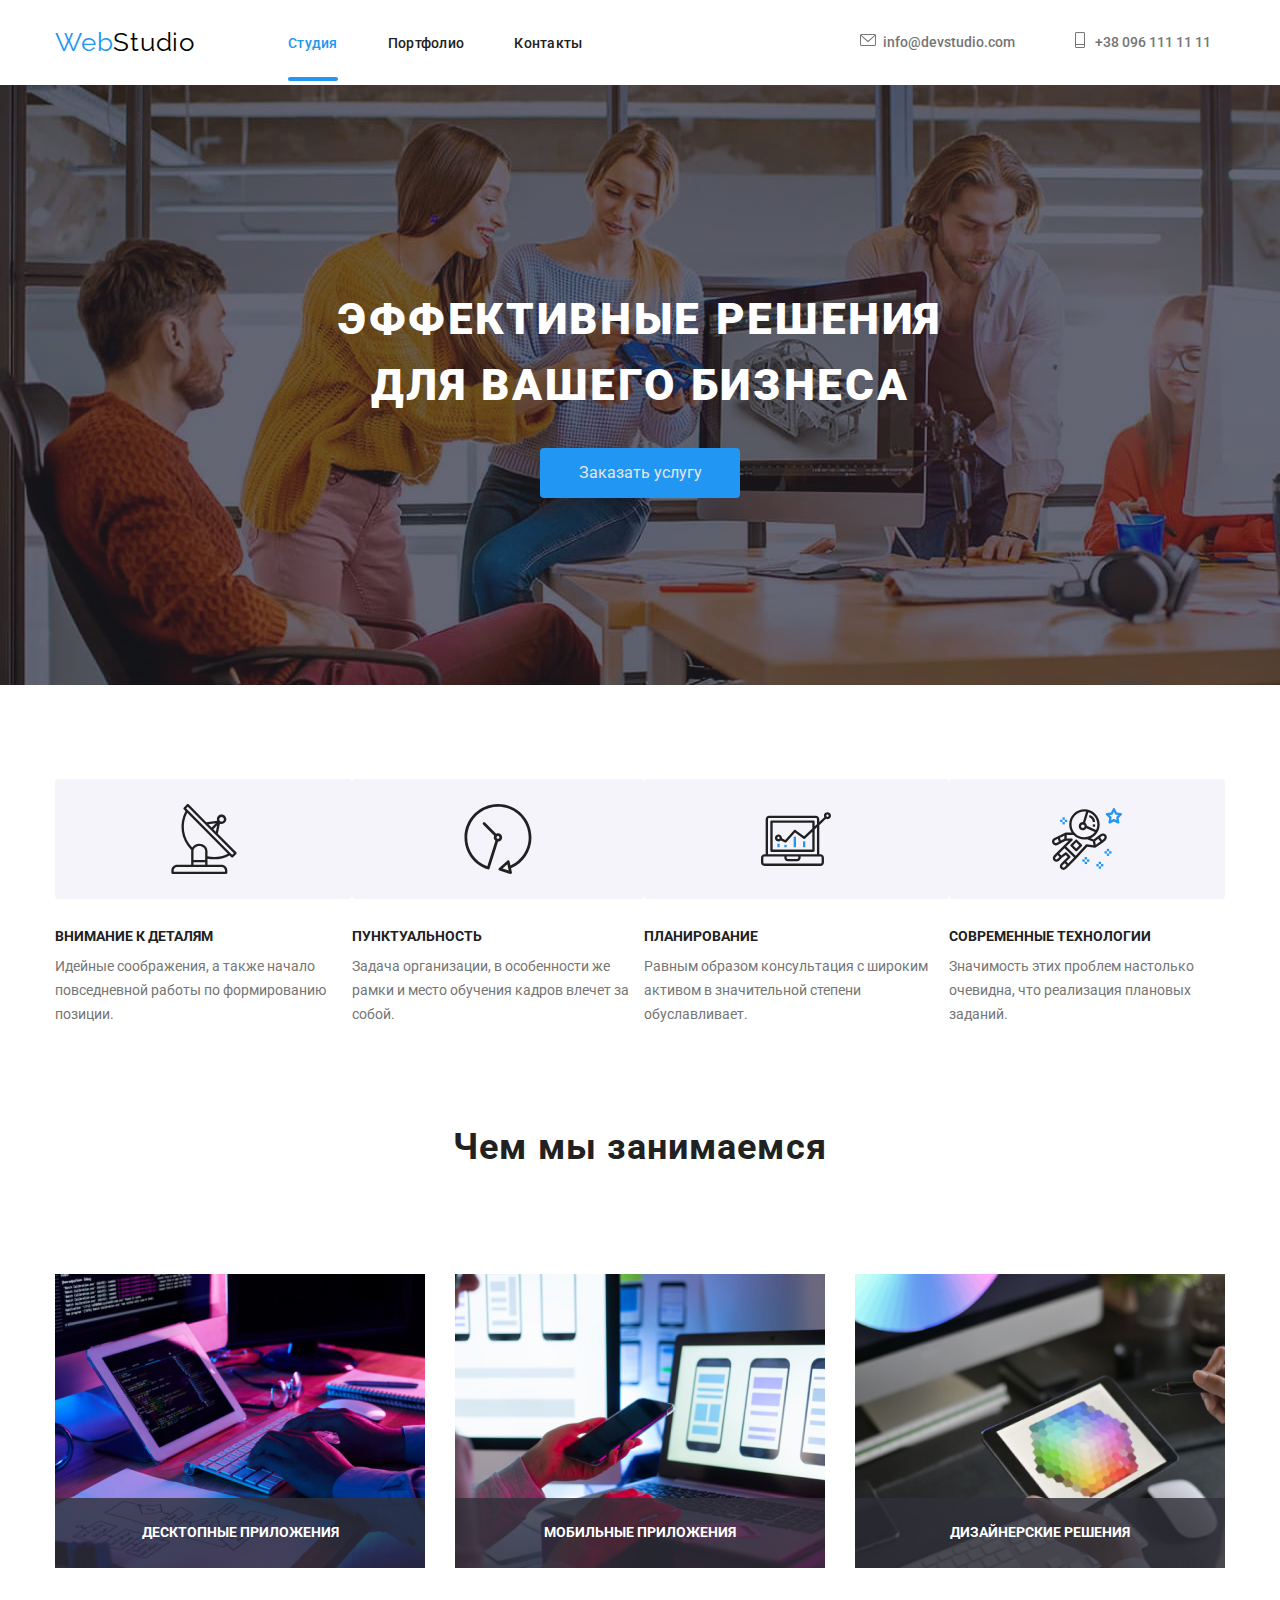
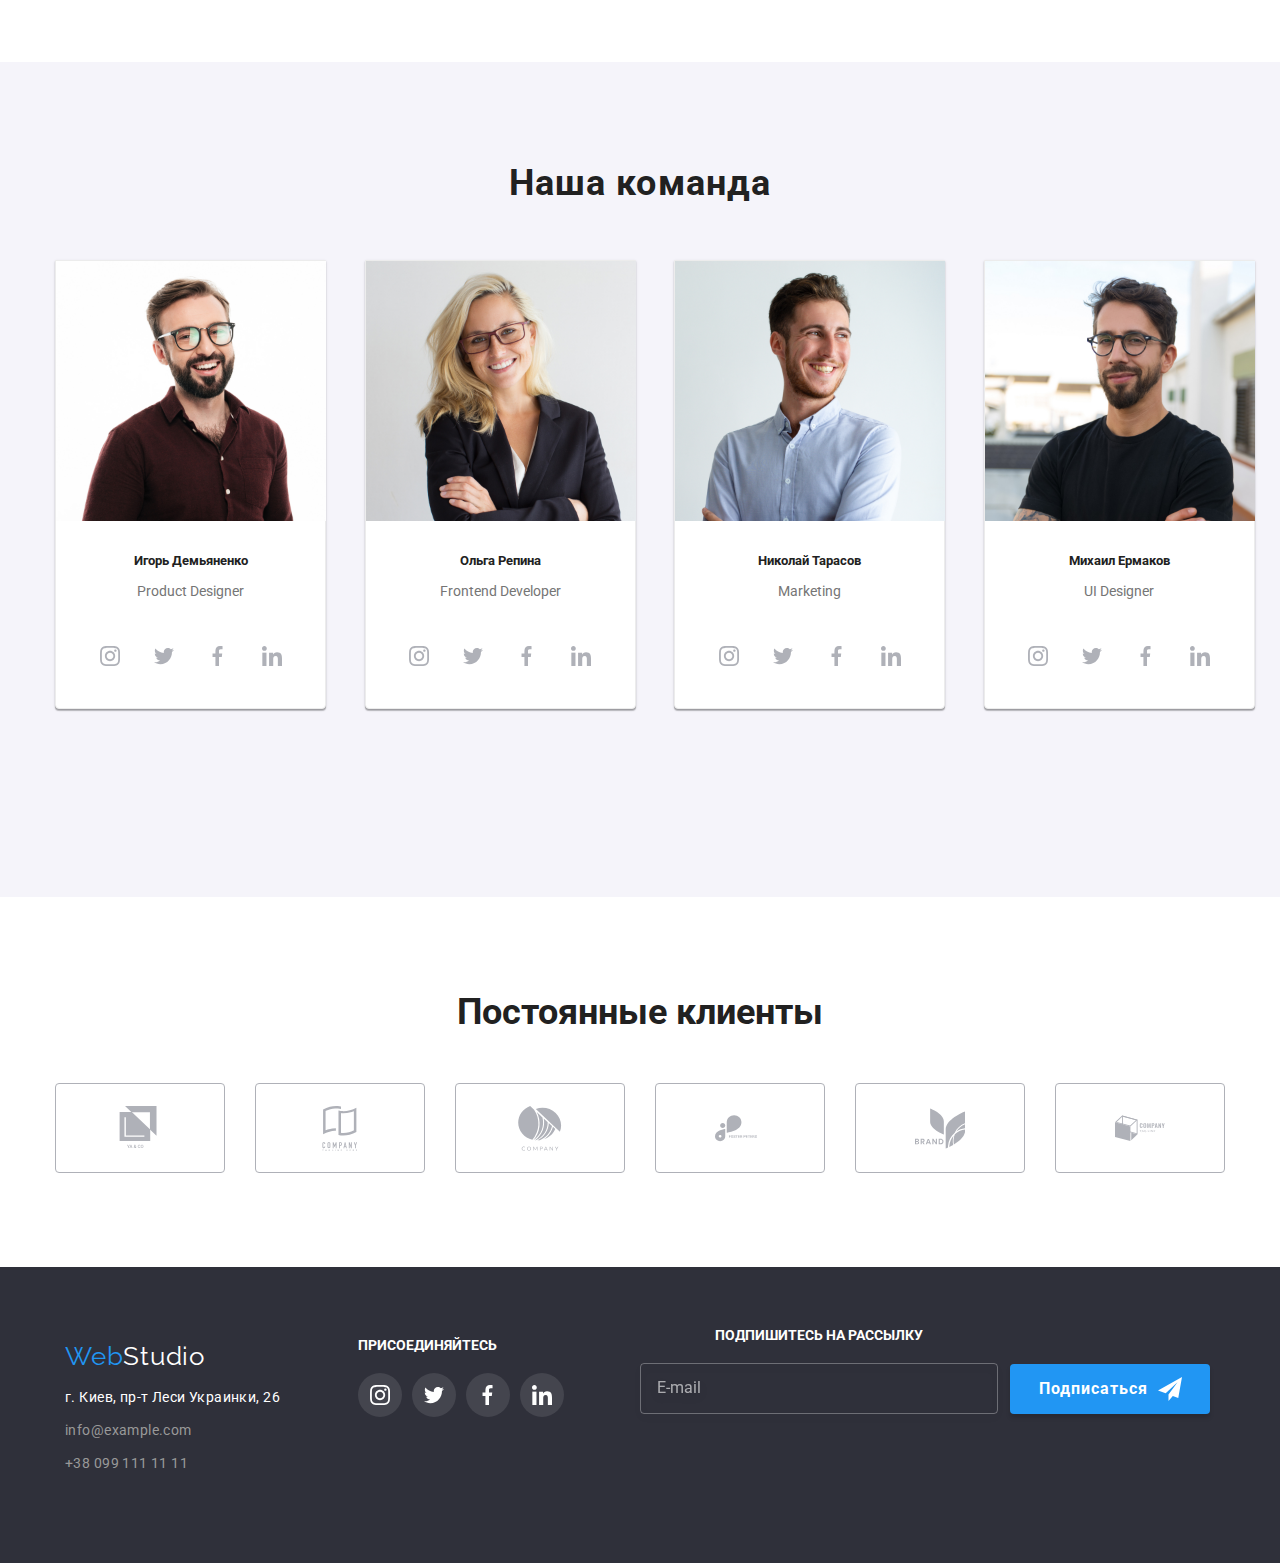
<file: index.html>
<!DOCTYPE html>
<html lang="ru">
<head>
    <meta charset="UTF-8">
    <meta name="viewport" content="width=device-width, initial-scale=1.0" >
    <title>Cтудия</title>
    <link href="https://fonts.googleapis.com/css2?family=Raleway:wght@700&family=Roboto:wght@400;500;700;900&display=swap" rel="stylesheet">
   <link rel="stylesheet" href="https://cdnjs.cloudflare.com/ajax/libs/modern-normalize/1.0.0/modern-normalize.min.css">
   <!--<link rel="stylesheet" href="./css/common.css">-->
    <link rel="stylesheet" href="./css/main.min.css">
</head>
<body class="page">

<!--Шапка сайта-->
    <header>
      <div class="container">
    <nav class="main-nav">
        <a href="index.html" class="logo">Web<span class="accent">Studio</span>
        </a>
        <ul class="site-nav-list">
            <li class="menu-item"><a class="link current" href="./index.html" class="a current"><span class="color-page">Cтудия</span></a></li>
            <li><a href="./portfolio.html" class="a current">Портфолио </a></li>
            <li><a href="#contacts" class="a current">Контакты</a></li>
        </ul>
   
    <ul class="site-nav-list-address">
        <li class="contacts-item"><a class="address-link" href="mailto:info@devstudio.com"><svg class="address-link-icon" width="16px"height="12px"><use href="./SVG/sprite.svg#icon-envelope"></use></svg><span class="a current" class="color-address">info@devstudio.com</span></a></li>
        <li class="contacts-item"><a class="address-link" href="tel:+380961111111"><svg class="address-link-icon" width="16px"height="10px"><use href="./SVG/sprite.svg#icon-tel"></use></svg><span class="a current" class="color-address">+38 096 111 11 11</span></a></li>
    </ul>
    <button class="mobile-menu-btn" type="menu">X</button>
    </nav>
  </div>
 <!---<script src="http://code.jquery.com/jquery-3.4.1.slim.min.js"></script>
  <script src="js/script.js"></script>-->
</header>
<div class="mobile-menu">
  <ul class="mobile-menu-list">
    <li class="mobile-menu-item"><a class="mobile-link current  a current" href="./index.html"><span class="color-page">Cтудия</span></a></li>
    <li class="mobile-menu-item"><a class="menu-decoration" href="./portfolio.html">Портфолио </a></li>
    <li class="mobile-menu-item"><a href="#contacts" >Контакты</a></li>
</ul>

<ul class="mobile-menu-list">
<li class="mobile-menu-contacts-item"><a class="address-link" href="mailto:info@devstudio.com"><svg class="mobile-address-link-icon" width="16px"height="12px"><use href="./SVG/sprite.svg#icon-envelope"></use></svg><span class="a current" class="color-address">info@devstudio.com</span></a></li>
<li class="mobile-menu-contacts-item"><a class="address-link" href="tel:+380961111111"><svg class="mobile-address-link-icon" width="16px"height="10px"><use href="./SVG/sprite.svg#icon-tel"></use></svg><span class="a current" class="color-address">+38 096 111 11 11</span></a></li>
</ul>

</div>
<main>

    <div id="openModal" class="modal">
      <a href="#close" class="modal-area"></a>
        <div class="modal-dialog">
          <div class="modal-content">
          <!--<div class="modal-content">-->
            <!--<div class="modal-header">-->
             <h3 class="modal-title">Оставьте свои данные, мы вам перезвоним</h3>
             <a href="#close" title="Close" class="close">x</a>
             <label class="modal-content-label">
              Имя
              <input class="modal-content-imput" type="text" name="user-name">
              <svg class="modal-content-icon" width="18px" height="18px">
                <use href="./SVG/sprite.svg#icon-person"></use>
              </svg>
            </label>
             <label class="modal-content-label">
                Телефон
              <input class="modal-content-imput" type="tel" name="user-phone"> 
              <svg class="modal-content-icon" width="18px" height="18px">
                <use href="./SVG/sprite.svg#icon-phone"></use>
              </svg>
            </label>          
            <label class="modal-content-label">
              Почта
              <input class="modal-content-imput" type="email" name="user-mail"> 
              <svg class="modal-content-icon" width="18px" height="18px">
                <use href="./SVG/sprite.svg#icon-email"></use>
              </svg>
            </label>          
            <label class="modal-content-label">
              Комментарий
              <textarea class="modal-content-imput coments" name="user-comments" rows="10" placeholder="Введите текст"></textarea>
            </label>     
            <div class="checkwindow">
              <label class="modal-content-check">
                <input class="indent" type="checkbox" name="user-contract">
                <span class="input-check-castom">
                  <svg width="14px" height="13px"><use href="./SVG/sprite.svg#icon-check"></use></svg></span>
                  <!--<input class="indent" type="checkbox" name="user-contract" width="11px" height="8px">-->
                <a class="link-agreement" href=""> Соглашаюсь с рассылкой и принимаю</a><a class="link-contract" href="">Условия договора</a>
              <!--<span class="input-check-castom modal-input-check hidden">
                <svg width="14px" height="13px"><use href="./svgmodalcheck/spritemodal-check.svg#icon-check"></use></svg>-->
                <!--<span class="input-check-castom"><svg width="14px" height="13px"><use href="./svgmodalcheck/spritemodal-check.svg#icon-square"></use></svg>-->
                <!--<input class="modal-input-check hidden" type="checkbox" name="user-contract">-->
              </label>
              </div>
<!--<label class="check option">
  class="modal-input-check hidden"
  <input class="check-input" type="checkbox">
  <span class="check-box"><svg width="14px" height="13px"><use href="./svgmodalcheck/spritemodal-check.svg#icon-check"></use></svg></span>
  <span class="check-box"><svg width="14px" height="13px"><use href="./svgmodalcheck/spritemodal-check.svg#icon-square"></use></svg></span>
  <a class="link-agreement" href="">Соглашаюсь с рассылкой и принимаю</a><a class="link-contract" href="">Условия договора</a>
</label>-->

              <button class="modal-content-button" type="submit">Отправить</button>
            </div>
          </div>
        </div>
      </div>
          </div>
        </div>
      </div>
    </div>
  </div>
             <!---<a href="#close" title="Close" class="close">×</a>
            </div>
            <div class="modal-body">    
              <p class="modal-name">Оставьте свои данные, мы вам перезвоним</p>
              <label class="modal-content-label">
                Имя
                <input class="modal-content-imput" type="text" name="user-name">
                <svg class="modal-content-icon" width="18px" height="18px">
                  <use href="./svgmodal/spritemodal.svg.svg#icon-person"></use>
                </svg>
              </label>
               <label class="modal-content-label">
                  Телефон
                <input class="modal-content-imput" type="tel" name="user-phone"> 
                <svg class="modal-content-icon" width="18px" height="18px">
                  <use href="./svgmodal/spritemodal.svg.svg#icon-phone"></use>
                </svg>
              </label>          
              <label class="modal-content-label">
                Почта
                <input class="modal-content-imput" type="email" name="user-mail"> 
                <svg class="modal-content-icon" width="18px" height="18px">
                  <use href="./svgmodal/spritemodal.svg.svg#icon-email"></use>
                </svg>
              </label>          
              <label class="modal-content-label">
                Комментарий
                <textarea class="modal-content-imput coments" name="user-comments" rows="10" placeholder="Введите текст"></textarea>
                
              </label>     
              <div class="checkwindow">  
              <label class="modal-content-check">-->
                <!--<input class="modal-input-check hidden" type="checkbox" name="user-contract">-->
                <!--<a class="link" href="">Условия договора</a>Соглашаюсь с рассылкой и принимаю 
                <span class="input-check-castom"><input class="modal-input-check hidden" type="checkbox" name="user-contract" width="11px" height="8px" ><!--<svg width="14px" height="13px">
                  <use href=""></use>-->
                <!--</svg>
              </span>
              </label>
              </div>
                        
              <button class="modal-content-button" type="submit">Отправить</button>
            </div>
          </div>
        </div>
        <script src="./js/modal.js"></script>
            </div>
          </div>
        </div>
      </div>
    </div>
  </div>
      </div>-->
      <!-- openModal - id модального окна (элемента div) -->
<!--<a href="#openModal">Открыть модальное окно</a>-->

    <!--Герой-->
    <section class="main-container">
        <div class="center">
            <h1 class="hero-title"><span class="hero-name">ЭФФЕКТИВНЫЕ РЕШЕНИЯ<br> ДЛЯ ВАШЕГО БИЗНЕСА</span></h1>
            <a href="#openModal"><button type="button" class="button-primary"><span class="center">Заказать услугу</span></button></a>
            </div>
        </section>
   
    <!---<h2 class="section-title">О нас</h2>-->
    <section>
        <div class="features container">
    <ul class="section-details">
        <li class="items">
           <h3 class="heading">ВНИМАНИЕ К ДЕТАЛЯМ</h3>
           <p class="main-paragraph-h2">Идейные соображения, а также начало повседневной работы по формированию позиции.</p>
       </li>
       <li class="items">
           <h3 class="heading">ПУНКТУАЛЬНОСТЬ</h3>
           <p class="main-paragraph-h2">Задача организации, в особенности же рамки и место обучения кадров влечет за собой.</p>
       </li>
       <li class="items">
           <h3 class="heading">ПЛАНИРОВАНИЕ</h3>
           <p class="main-paragraph-h2">Равным образом консультация с широким активом в значительной степени обуславливает.</p>
       </li>
       <li class="items">
           <h3 class="heading">СОВРЕМЕННЫЕ ТЕХНОЛОГИИ</h3>
           <p class="main-paragraph-h2">Значимость этих проблем настолько очевидна, что реализация плановых заданий.</p>
       </li>
    </ul>
    </div>
    </section>
    
    <!--Наши работы-->
        <section>
          <div class="wedo container">
        <h4 class="section-title">Чем мы занимаемся</h4>
            <ul class="list-margin">
        <li class="item-img"><img class="img-block" src="images/фото1.jpg" alt="Переводим нарисованный дизайн в код" width="370">
          <p class="wedo-content">Десктопные приложения</p></li>
        <li class="item-img"><img class="img-block" src="images/фото2.jpg" alt="Прототипирование вашего проекта" width="370">
          <p class="wedo-content">Мобильные приложения</p></li>
        <li class="item-img"><img class="img-block" src="images/фото3.jpg" alt="Создадим дизайн по вашим критериям" width="370">
          <p class="wedo-content">Дизайнерские решения</p></li>   
    </ul>
    </div>
    </section>

    <!--Наша команда-->

        <section class="section-team">
       <div class="wrapper container">
        <h5 class="section-title">Наша команда</h5>
    <ul class="section">
    
            <li class="comand"><img class="images-team" src="images/работник1.jpg" alt="фото Игоря Демьяненко" width="270">
                <h5 class="text-clas">Игорь Демьяненко</h5>
            <p lang="en" class="paragraph">Product Designer</p>  
   <ul class="team-networks">
             <li class="team-networks-list">
                 <a class="team-networks-links" href="https://www.instagram.com/?h1=ru" target="_blank" rel="noopener noreferer"><svg width="20px" height="20px"><use href="./SVG/sprite.svg#icon-instagram"></use>
                </svg></a>
            </li>
            <li class="team-networks-list">
                <a href="https://twitter.com/?lang=ru" target="_blank" rel="noopener noreferer" class="team-networks-links"><svg width="20px" height="20px">
                    <use href="./SVG/sprite.svg#icon-twitter"></use>
                  </svg></a>
             </li>
             <li class="team-networks-list">
                <a href="https://uk-ua.facebook.com/" target="_blank" rel="noopener noreferer" class="team-networks-links"><svg width="20px" height="20px">
                    <use href="./SVG/sprite.svg#icon-facebook"></use>
                  </svg></a>
             </li>
              <li class="team-networks-list">
                <a href="https://www.linkedin.com/" target="_blank" rel="noopener noreferer" class="team-networks-links"><svg width="20px" height="20px">
                    <use href="./SVG/sprite.svg#icon-linkedin"></use>
                  </svg></a>
              </li>
            </ul>
          </li>
        
            <li class="comand"><img class="images-team" src="images/работник2.jpg" alt="фото Ольги Репиной" width="270">
            <h5 class="text-clas">Ольга Репина</h5>
            <p lang="en" class="paragraph">Frontend Developer</p>
            <ul class="team-networks">
                <li class="team-networks-list">
                    <a class="team-networks-links" href="https://www.instagram.com/?h1=ru" target="_blank" rel="noopener noreferer"><svg width="20px" height="20px"><use href="./SVG/sprite.svg#icon-instagram">
                   </use></svg></a>
               </li>
               <li class="team-networks-list">
                   <a href="https://twitter.com/?lang=ru" target="_blank" rel="noopener noreferer" class="team-networks-links"><svg width="20px" height="20px">
                       <use href="./SVG/sprite.svg#icon-twitter"></use>
                     </svg></a>
                 </li>
                 <li class="team-networks-list">
                   <a href="https://uk-ua.facebook.com/" target="_blank" rel="noopener noreferer" class="team-networks-links"><svg width="20px" height="20px">
                       <use href="./SVG/sprite.svg#icon-facebook"></use>
                     </svg></a>
                 </li>
                 <li class="team-networks-list">
                   <a href="https://www.linkedin.com/" target="_blank" rel="noopener noreferer" class="team-networks-links"><svg width="20px" height="20px">
                       <use href="./SVG/sprite.svg#icon-linkedin"></use>
                     </svg></a>
                 </li>
               </ul>
            </li>

            <li class="comand"><img class="images-team" src="images/работник3.jpg" alt="фото Николая Тарасова" width="270">
            <h5 class="text-clas">Николай Тарасов</h5>
            <p lang="en" class="paragraph">Marketing</p>
            <ul class="team-networks">
                <li class="team-networks-list">
                    <a class="team-networks-links" href="https://www.instagram.com/?h1=ru" target="_blank" rel="noopener noreferer"><svg width="20px" height="20px"><use href="./SVG/sprite.svg#icon-instagram">
                   </use></svg></a>
               </li>
               <li class="team-networks-list">
                   <a href="https://twitter.com/?lang=ru" target="_blank" rel="noopener noreferer" class="team-networks-links"><svg width="20px" height="20px">
                       <use href="./SVG/sprite.svg#icon-twitter"></use>
                     </svg></a>
                 </li>
                 <li class="team-networks-list">
                   <a href="https://uk-ua.facebook.com/" target="_blank" rel="noopener noreferer" class="team-networks-links"><svg width="20px" height="20px">
                       <use href="./SVG/sprite.svg#icon-facebook"></use>
                     </svg></a>
                 </li>
                 <li class="team-networks-list">
                   <a href="https://www.linkedin.com/" target="_blank" rel="noopener noreferer" class="team-networks-links"><svg width="20px" height="20px">
                       <use href="./SVG/sprite.svg#icon-linkedin"></use>
                     </svg></a>
                 </li>
               </ul>
            </li>

            <li class="comand"><img class="images-team" src="images/работник4.jpg" alt="фото Михаила Ермакова" width="270">
            <h5 class="text-clas">Михаил Ермаков</h5>
            <p lang="en" class="paragraph">UI Designer</p>
            <ul class="team-networks">
                <li class="team-networks-list">
                    <a class="team-networks-links" href="https://www.instagram.com/?h1=ru" target="_blank" rel="noopener noreferer"><svg width="20px" height="20px">
                        <use href="./SVG/sprite.svg#icon-instagram"></use>
                    </svg></a>
               </li>
               <li class="team-networks-list">
                   <a href="https://twitter.com/?lang=ru" target="_blank" rel="noopener noreferer" class="team-networks-links"><svg width="20px" height="20px">
                       <use href="./SVG/sprite.svg#icon-twitter"></use>
                     </svg></a>
                 </li>
                 <li class="team-networks-list">
                   <a href="https://uk-ua.facebook.com/" target="_blank" rel="noopener noreferer" class="team-networks-links"><svg width="20px" height="20px">
                       <use href="./SVG/sprite.svg#icon-facebook"></use>
                     </svg></a>
                 </li>
                 <li class="team-networks-list">
                   <a href="https://www.linkedin.com/" target="_blank" rel="noopener noreferer" class="team-networks-links"><svg width="20px" height="20px">
                       <use href="./SVG/sprite.svg#icon-linkedin"></use>
                     </svg></a>
                 </li>
               </ul>
            </li>
            </ul>
        </div>
        </section>

        <section>
        <div class="clients container clients">
            <h6 class="title">Постоянные клиенты</h6>
            <ul class="clients-list">
            <li class="clients-item"><a href="" class="clients-links"><svg class="clients-icon" width="44px" height="50px">
            <use href="./SVG/sprite.svg#icon-logo-1"></use>
            </svg></a></li>
            <li class="clients-item"><a href="" class="clients-links"><svg class="clients-icon" width="44px" height="50px">
             <use href="./SVG/sprite.svg#icon-logo-2"></use>
             </svg></a></li>
            <li class="clients-item"><a href="" class="clients-links"><svg class="clients-icon" width="44px" height="50px">
             <use href="./SVG/sprite.svg#icon-logo-3"></use>
             </svg></a></li>
             <li class="clients-item"><a href="" class="clients-links"><svg class="clients-icon" width="44px" height="50px">
             <use href="./SVG/sprite.svg#icon-logo-4"></use>
             </svg></a></li>
            <li class="clients-item"><a href="" class="clients-links"><svg class="clients-icon" width="44px" height="50px">
             <use href="./SVG/sprite.svg#icon-logo-5"></use>
            </svg></a></li>
            <li class="clients-item"><a href="" class="clients-links"><svg class="clients-icon" width="44px" height="50px">
             <use href="./SVG/sprite.svg#icon-logo-6"></use>
            </svg></a></li>
            </ul>
            </div>  
          </section>
    
</main>

<!--Футер-->
<footer id="contacts">
  <div class="background-lengthening-footer">
    <div class="container">
    <div class="row">
    <div class="column">
        <ul class="text-footer">
            <li class="text-footer">
    <a class="logo-blue-footer" href="./index.html" class="accent">Web<span class="logo-footer">Studio</span></a></li>
    <li class="text-footer">
    <address class="footer-site-nav-list"><a class="text-decoration" href="https://www.google.com/maps/embed?pb=!1m18!1m12!1m3!1d2541.7794508425072!2d30.536197115730527!3d50.42658067947204!2m3!1f0!2f0!3f0!3m2!1i1024!2i768!4f13.1!3m3!1m2!1s0x40d4cf0e033ecbe9%3A0x57a4dffefec77da0!2z0LHRg9C7LiDQm9C10YHQuCDQo9C60YDQsNC40L3QutC4LCAyNiwg0JrQuNC10LIsIDAyMDAw!5e0!3m2!1sru!2sua!4v1602182648974!5m2!1sru!2sua" target="blanc"><span class="footer-text-color">г. Киев, пр-т Леси Украинки, 26 </span></a>
    </address></li>
    <li class="text-footer">
    <address class="footer-site-nav-list"><a class="text-decoration" href="mailto:info@example.com"><span class="footer-text-color-address">info@example.com </span></a>
    </address></li>
    <li class="text-footer">
    <address class="footer-site-nav-list"><a class="text-decoration" href="tel:+380991111111"><span class="footer-text-color-address">+38 099 111 11 11 </span></a>
    </address></li>
</ul>
</div>
<div class="column">
    <p class="footer-join-title">присоединяйтесь</p>
    <ul class="footer-networks">
      <li class="footer-networks-list">
        <a href="https://www.instagram.com/?hl=ru" target="_blank" rel="noopener noreferer" class="footer-networks-links"> 
            <svg width="20px" height="20px"><use href="./SVG/sprite.svg#icon-instagram"></use></svg></a>
      </li>
      <li class="team-networks-list">
        <a href="https://twitter.com/?lang=ru" target="_blank" rel="noopener noreferer" class="footer-networks-links">
            <svg width="20px" height="20px">
            <use href="./SVG/sprite.svg#icon-twitter"></use>
          </svg></a>
      </li>
      <li class="team-networks-list">
        <a href="https://uk-ua.facebook.com/" target="_blank" rel="noopener noreferer" class="footer-networks-links"><svg
            width="20px" height="20px">
            <use href="./SVG/sprite.svg#icon-facebook"></use>
          </svg></a>
      </li>
      <li class="team-networks-list">
        <a href="https://www.linkedin.com/" target="_blank" rel="noopener noreferer" class="footer-networks-links"><svg
            width="20px" height="20px">
            <use href="./SVG/sprite.svg#icon-linkedin"></use>
          </svg></a>
      </li>
    </ul>
    </div>
    
<div class="footer-form-container">
  <form class="footer-form">
    <div class="footer-mai-input">
      <label for="footer-mail">Подпишитесь на рассылку</label>
      <input class="helper" type="text" name="footer-mail" id="footer-mail" placeholder="E-mail">
    </div>
    
    <button type="submit">Подписаться <svg class="footer-form-icon"
      width="24px" height="24px">
      <use href="./SVG/sprite.svg#icon-send"></use>
    </svg></button>
  </form>
  </div>
</div>
  </div>
</div>
</div>
</footer>
</body>
</html>
</file>
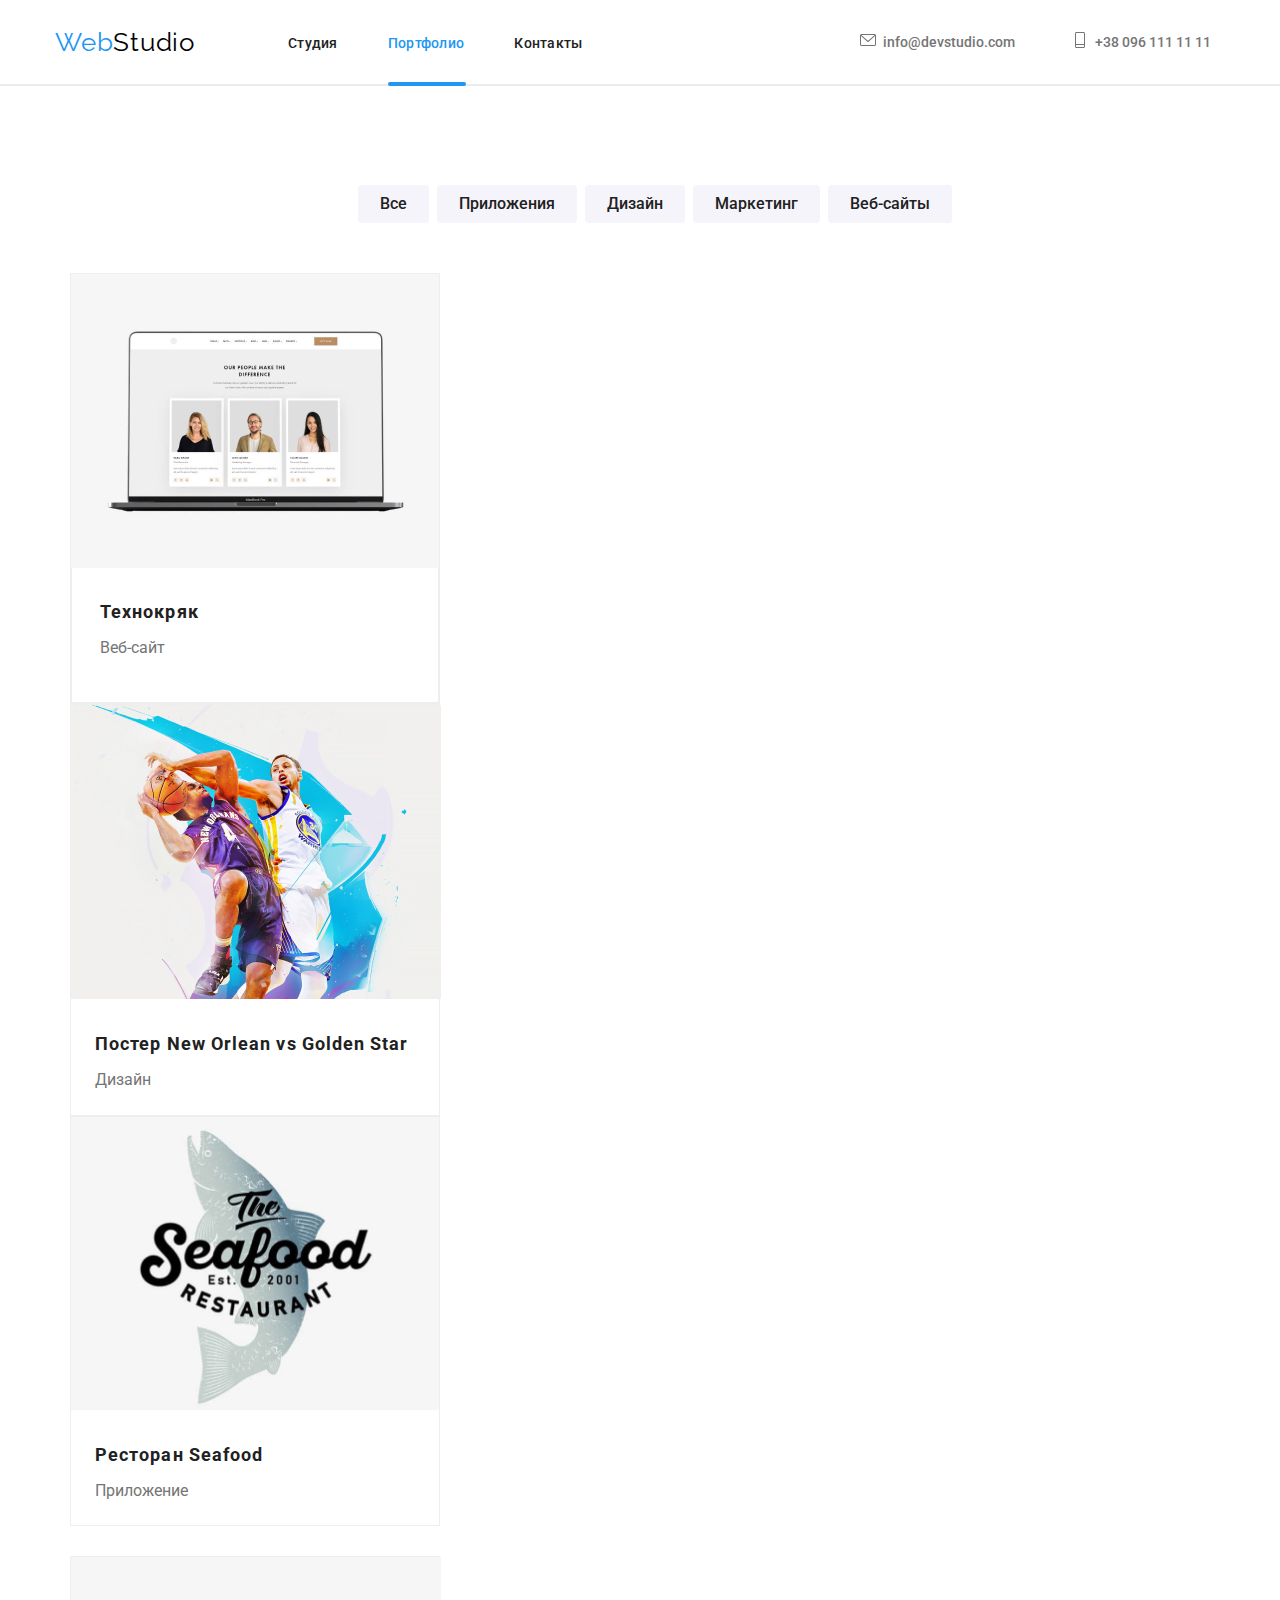
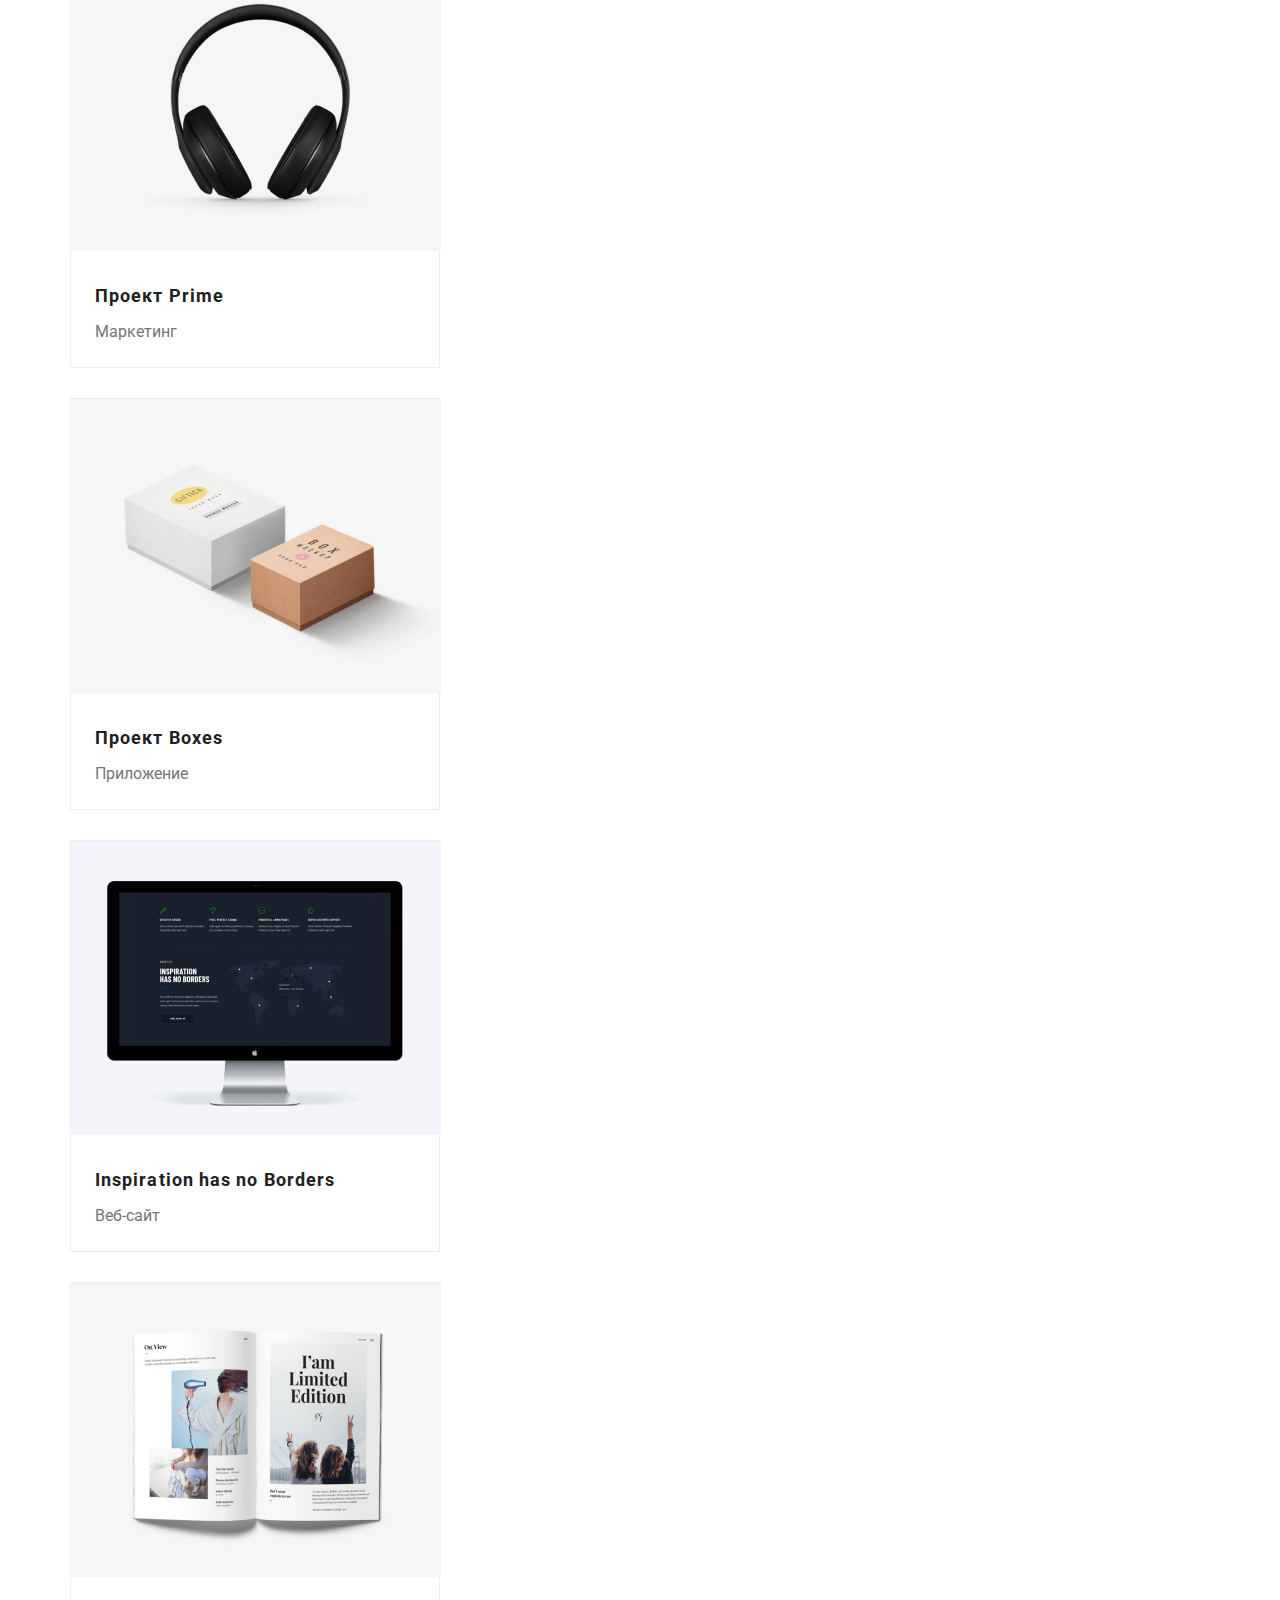
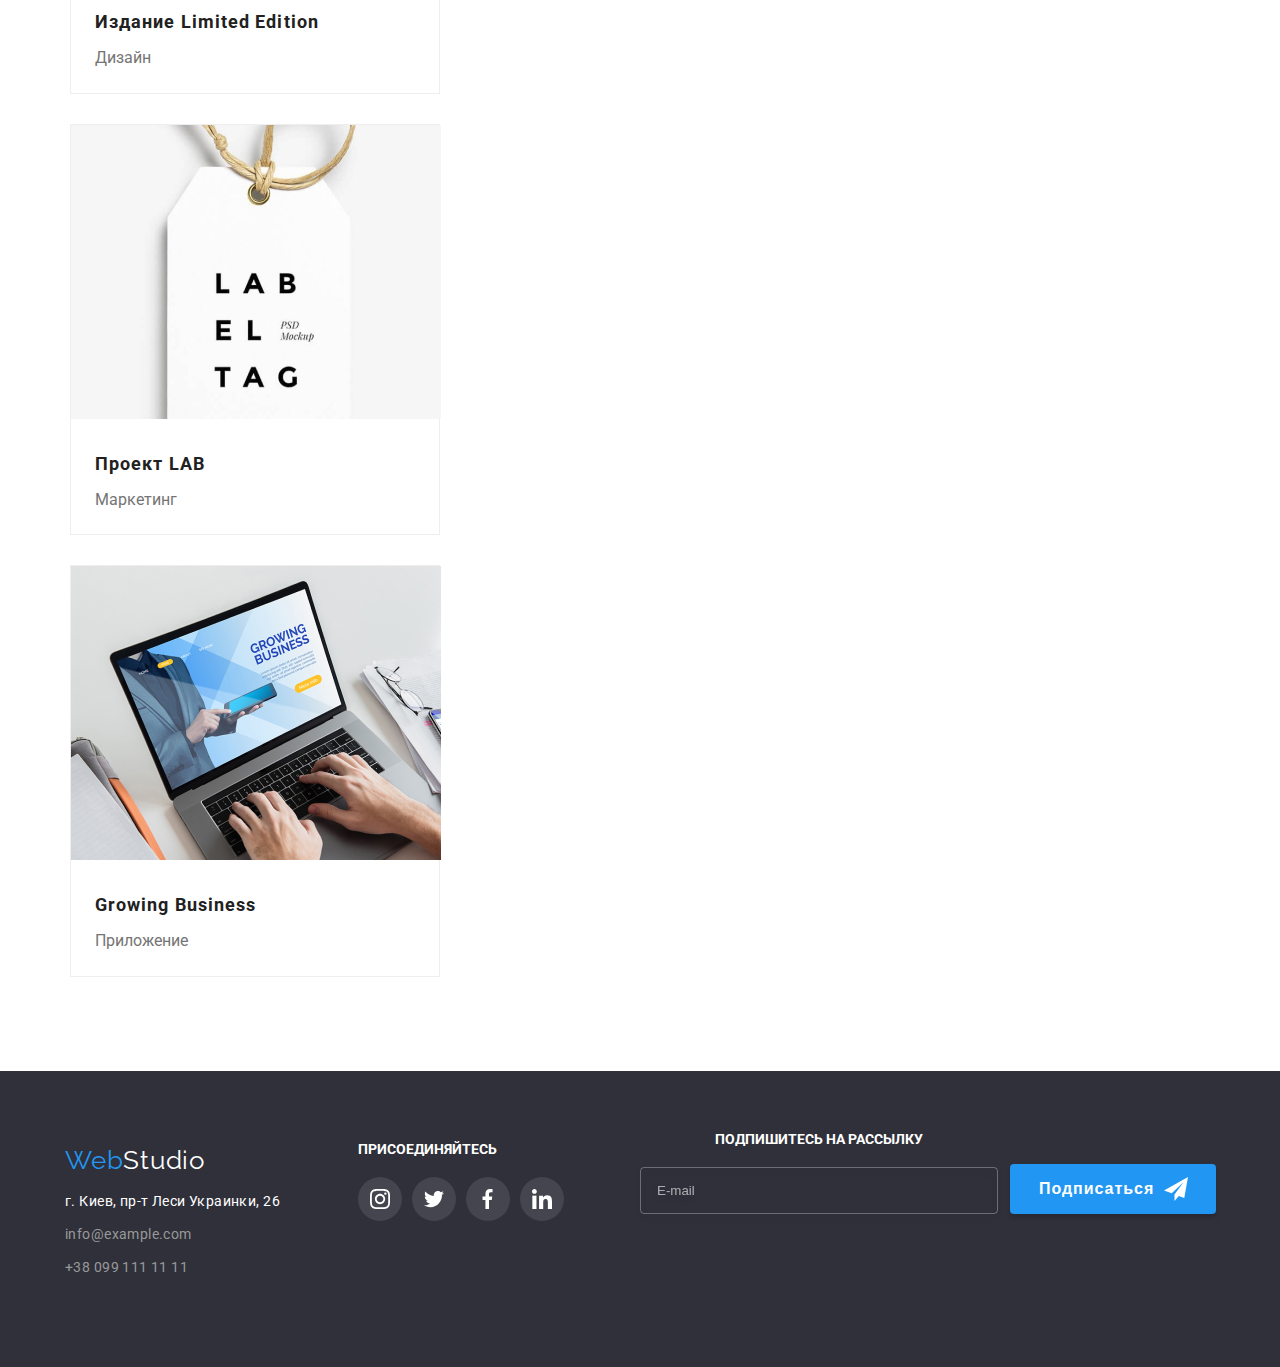
<file: portfolio.html>
<!DOCTYPE html>
<html lang="ru">
<head>
    <meta charset="UTF-8">
    <meta name="viewport" content="width=device-width, initial-scale=1.0">
    <title>Портфолио</title>
    <link href="https://fonts.googleapis.com/css2?family=Raleway:wght@700&family=Roboto:wght@400;500;700;900&display=swap" rel="stylesheet">
    <!--<link rel="stylesheet" href="./css/common.css">-->
    <link rel="stylesheet" href="./css/main.min.css">
</head>
<body class="page">
    <!--<h1>Портфолио</h1>-->
    <!--Шапка сайта-->
    <header>
        <div class="container">
    <!--<header class="header-container">-->
<!--<header class="page-header">-->
    <nav class="main-nav">
        <a href="index.html" class="logo">Web<span class="accent">Studio</span>
        </a>

        <ul class="site-nav-list">
            <li><a href="./index.html" class="a current">Cтудия</a></li>
            <li class="menu-item"><a class="link currentSecond" href="./portfolio.html" class="a current"><span class="color-page">Портфолио </span></a></li>
            <li><a href="#contacts" class="a current">Контакты</a></li>
        </ul>

    <!--<div class="container">-->
    <ul class="site-nav-list-address">
        <li class="contacts-item"><a class="address-link" href="mailto:info@devstudio.com"><svg class="address-link-icon" width="16px"height="12px"><use href="./SVG/sprite.svg#icon-envelope"></use></svg><span class="a current" class="color-address">info@devstudio.com</span></a></li>
        <li class="contacts-item"><a class="address-link" href="tel:+380961111111"><svg class="address-link-icon" width="16px"height="10px"><use href="./SVG/sprite.svg#icon-tel"></use></svg><span class="a current" class="color-address">+38 096 111 11 11</span></a></li>
    </ul>
    <button class="mobile-menu-btn" type="menu">X</button>
    </nav>
</div>
</header>
<div class="mobile-menu">
    <ul class="mobile-menu-list">
      <li class="mobile-menu-item"><a class="mobile-link current  a current" href="./index.html"><span class="color-page">Cтудия</span></a></li>
      <li class="mobile-menu-item"><a class="menu-decoration" href="./portfolio.html">Портфолио </a></li>
      <li class="mobile-menu-item"><a href="#contacts" >Контакты</a></li>
  </ul>
  
  <ul class="mobile-menu-list">
  <li class="mobile-menu-contacts-item"><a class="address-link" href="mailto:info@devstudio.com"><svg class="mobile-address-link-icon" width="16px"height="12px"><use href="./SVG/sprite.svg#icon-envelope"></use></svg><span class="a current" class="color-address">info@devstudio.com</span></a></li>
  <li class="mobile-menu-contacts-item"><a class="address-link" href="tel:+380961111111"><svg class="mobile-address-link-icon" width="16px"height="10px"><use href="./SVG/sprite.svg#icon-tel"></use></svg><span class="a current" class="color-address">+38 096 111 11 11</span></a></li>
  </ul>
  
  </div>

<div class="line-container">
</div>
<main class="container">
    <section class="portfolio">
        <div class="container portfolio-padding">
          <h1 hidden>Портфолио</h1>
          <ul class="filter">
            <li class="filter-items"> <button class="link-filter" type="button">Все</button></li>
            <li class="filter-items"> <button class="link-filter" type="button">Приложения</button></li>
            <li class="filter-items"> <button class="link-filter" type="button">Дизайн</button></li>
            <li class="filter-items"> <button class="link-filter" type="button">Маркетинг</button></li>
            <li class="filter-items"> <button class="link-filter" type="button">Веб-сайты</button></li>
          </ul>
        </div>

       
        <div class="container portfolio-padding-img">
<ul class="content">
        <li class="content-items">
            <a class="img-item" href="./">
            <div class="content-overlay">
    <img src="images/images-portfolio/photo1.jpg" alt="Технокряк" width="370">
        <p class="description">Технокряк это современная площадка распространения коронавируса.
            Компании используют эту платформу для цифрового шпионажа 
            и атак на защищённые сервера конкурентов.</p>
        
</div>
<div class="portfolio-meta">
    <h2 class="portfolio-title">Технокряк</h2>
    <p class="color-type">Веб-сайт</p>
    </div>
    </a>
</li>
        <li class="content-items">
            <a class="img-item" href="./">
    <img src="images/images-portfolio/photo2.jpg" alt="Постер New Orlean vs Golden Star" width="370">
    <h2 class="title">Постер New Orlean vs Golden Star</h2>
    <p class="type">Дизайн</p>
    </a>
</li>
        <li class="content-items">
            <a class="img-item" href="./">
    <img src="images/images-portfolio/photo3.jpg" alt="Ресторан Seafood" width="368">
    <h2 class="title">Ресторан Seafood</h2>
    <p class="type">Приложение</p>
    </a>
</li>
    <li class="content-items">
        <a class="img-item" href="./">
    <img src="images/images-portfolio/photo4.jpg" alt="Проект Prime" width="370">
    <h2 class="title">Проект Prime</h2>
    <p class="type">Маркетинг</p>
    </a>
</li>
    <li class="content-items">
        <a class="img-item" href="./">
    <img src="images/images-portfolio/photo5.jpg" alt="Проект Boxes" width="370">
    <h2 class="title">Проект Boxes</h2>
    <p class="type">Приложение</p>
    </a>
</li>
    <li class="content-items">
        <a class="img-item" href="./">
    <img src="images/images-portfolio/photo6.jpg" alt="Inspiration has no Borders" width="370">
    <h2 class="title">Inspiration has no Borders</h2>
    <p class="type">Веб-сайт</p>
    </a>
</li>
    <li class="content-items">
        <a class="img-item" href="./">
    <img src="images/images-portfolio/photo7.jpg" alt="Издание Limited Edition" width="370">
    <h2 class="title">Издание Limited Edition</h2>
    <p class="type">Дизайн</p>
    </a>
</li>
    <li class="content-items">
        <a class="img-item" href="./">
    <img src="images/images-portfolio/photo8.jpg" alt="Проект LAB" width="370">
    <h2 class="title">Проект LAB</h2>
    <p class="type">Маркетинг</p>
    </a>
</li>
    <li class="content-items">
        <a class="img-item" href="./">
    <img src="images/images-portfolio/photo9.jpg" alt="Growing Business" width="370">
    <h2 class="title">Growing Business</h2>
    <p class="type">Приложение</p>
    </a>
</li>
</ul>
</div>

</section>
</main>

  <!--Футер-->
    <!--<div class="background-lengthening-footer">
    <div class="footer-container">
    <footer id="contacts" class="container">
        <p class="text-footer">
    <a href="./index.html" class="logo"class="accent">Web<span class="logo-footer">Studio</span></a>
    <address class="site-nav-list"><a href="https://www.google.com/maps/embed?pb=!1m18!1m12!1m3!1d2541.7794508425072!2d30.536197115730527!3d50.42658067947204!2m3!1f0!2f0!3f0!3m2!1i1024!2i768!4f13.1!3m3!1m2!1s0x40d4cf0e033ecbe9%3A0x57a4dffefec77da0!2z0LHRg9C7LiDQm9C10YHQuCDQo9C60YDQsNC40L3QutC4LCAyNiwg0JrQuNC10LIsIDAyMDAw!5e0!3m2!1sru!2sua!4v1602182648974!5m2!1sru!2sua" target="blanc"><span class="footer-text-color">г. Киев, пр-т Леси Украинки, 26 </span></a>
    </address></p>
    <p class="text-footer">
    <address class="site-nav-list"><a href="mailto:info@example.com"><span class="footer-text-color-address">info@example.com </span></a>
    </address></p>
    <p class="text-footer">
    <address class="site-nav-list"><a href="tel:+380991111111"><span class="footer-text-color-address">+38 099 111 11 11 </span></a>
    </address></p>
    </footer>-->

    <!--Футер-->
    <footer id="contacts">
        <div class="background-lengthening-footer">
          <div class="container">
        <div class="row">
        <div class="column">
            <ul class="text-footer">
                <li class="text-footer">
        <a class="logo-blue-footer" href="./index.html" class="accent">Web<span class="logo-footer">Studio</span></a></li>
        <li class="text-footer">
        <address class="footer-site-nav-list"><a class="text-decoration" href="https://www.google.com/maps/embed?pb=!1m18!1m12!1m3!1d2541.7794508425072!2d30.536197115730527!3d50.42658067947204!2m3!1f0!2f0!3f0!3m2!1i1024!2i768!4f13.1!3m3!1m2!1s0x40d4cf0e033ecbe9%3A0x57a4dffefec77da0!2z0LHRg9C7LiDQm9C10YHQuCDQo9C60YDQsNC40L3QutC4LCAyNiwg0JrQuNC10LIsIDAyMDAw!5e0!3m2!1sru!2sua!4v1602182648974!5m2!1sru!2sua" target="blanc"><span class="footer-text-color">г. Киев, пр-т Леси Украинки, 26 </span></a>
        </address></li>
        <li class="text-footer">
        <address class="footer-site-nav-list"><a class="text-decoration" href="mailto:info@example.com"><span class="footer-text-color-address">info@example.com </span></a>
        </address></li>
        <li class="text-footer">
        <address class="footer-site-nav-list"><a class="text-decoration" href="tel:+380991111111"><span class="footer-text-color-address">+38 099 111 11 11 </span></a>
        </address></li>
    </ul>
    </div>
    <div class="column">
        <p class="footer-join-title">присоединяйтесь</p>
        <ul class="footer-networks">
          <li class="footer-networks-list">
            <a href="https://www.instagram.com/?hl=ru" target="_blank" rel="noopener noreferer" class="footer-networks-links"> 
                <svg width="20px" height="20px"><use href="./SVG/sprite.svg#icon-instagram"></use></svg></a>
          </li>
          <li class="team-networks-list">
            <a href="https://twitter.com/?lang=ru" target="_blank" rel="noopener noreferer" class="footer-networks-links">
                <svg width="20px" height="20px">
                <use href="./SVG/sprite.svg#icon-twitter"></use>
              </svg></a>
          </li>
          <li class="team-networks-list">
            <a href="https://uk-ua.facebook.com/" target="_blank" rel="noopener noreferer" class="footer-networks-links"><svg
                width="20px" height="20px">
                <use href="./SVG/sprite.svg#icon-facebook"></use>
              </svg></a>
          </li>
          <li class="team-networks-list">
            <a href="https://www.linkedin.com/" target="_blank" rel="noopener noreferer" class="footer-networks-links"><svg
                width="20px" height="20px">
                <use href="./SVG/sprite.svg#icon-linkedin"></use>
              </svg></a>
          </li>
        </ul>
        </div>
    
    <div class="footer-form-container">
        <form class="footer-form">
          <div class="footer-mai-input">
            <label for="footer-mail">Подпишитесь на рассылку</label>
            <input class="helper" type="text" name="footer-mail" id="footer-mail" placeholder="E-mail">
          </div>
          
          <button type="submit">Подписаться <svg class="footer-form-icon"
            width="24px" height="24px">
            <use href="./SVG/sprite.svg#icon-send"></use>
          </svg></button>
        </form>
        </div>
    </div>
      </div>
    </div>
</div>
    </footer>
    </body>
    </html>
</file>
<file: css/main.min.css>
.h1,h2,h3,h4,h5,h6{font-family:Roboto, sans-serif;color:#212121}.page{background-color:#fff;color:#757575;font-family:Roboto, sans-serif}.list{list-style:none;margin:0;padding:0}.link{color:inherit;text-decoration:none}ul{list-style:none}address{list-style:none}html{-webkit-box-sizing:border-box;box-sizing:border-box}*,*::before,*::after{-webkit-box-sizing:inherit;box-sizing:inherit}*{margin:0;padding:0}.container{width:1200px;margin:0 auto;padding-right:15px;padding-left:15px}@media screen and (max-width: 1199px){.container{width:100%}}.header-container{width:1200px;margin:0 auto;padding-top:auto;padding-bottom:auto;padding-right:15px;padding-left:15px}@media screen and (max-width: 1199px){.header-container{width:100%}}.h1,h2,h3,h4,h5,h6{font-family:Roboto, sans-serif;color:#212121}.page{background-color:#fff;color:#757575;font-family:Roboto, sans-serif}.list{list-style:none;margin:0;padding:0}.link{color:inherit;text-decoration:none}ul{list-style:none}address{list-style:none}html{-webkit-box-sizing:border-box;box-sizing:border-box}*,*::before,*::after{-webkit-box-sizing:inherit;box-sizing:inherit}*{margin:0;padding:0}.container{width:1200px;margin:0 auto;padding-right:15px;padding-left:15px}@media screen and (max-width: 1199px){.container{width:100%}}.header-container{width:1200px;margin:0 auto;padding-top:auto;padding-bottom:auto;padding-right:15px;padding-left:15px}@media screen and (max-width: 1199px){.header-container{width:100%}}.logo{color:#2196F3;font-family:Raleway, -apple-system, BlinkMacSystemFont, 'Segoe UI', Roboto, Oxygen, Ubuntu, Cantarell, 'Open Sans', 'Helvetica Neue', sans-serif;font-size:26px;line-height:1,19px;letter-spacing:0.03em;text-decoration:none;margin-right:88px;display:-webkit-inline-box;display:-ms-inline-flexbox;display:inline-flex}@media screen and (min-width: 1200px){.logo{margin-right:93px}}.logo-footer{color:white}@media screen and (max-width: 767px){.logo-footer{margin-bottom:20px}}.logo-blue-footer{color:#2196F3;font-family:Raleway, -apple-system, BlinkMacSystemFont, 'Segoe UI', Roboto, Oxygen, Ubuntu, Cantarell, 'Open Sans', 'Helvetica Neue', sans-serif;font-size:26px;line-height:1,19px;letter-spacing:0.03em;text-decoration:none;display:block}@media screen and (min-width: 768px){.logo-blue-footer{padding-left:0px;margin-right:93px}}.accent{color:black}.h1,h2,h3,h4,h5,h6{font-family:Roboto, sans-serif;color:#212121}.page{background-color:#fff;color:#757575;font-family:Roboto, sans-serif}.list{list-style:none;margin:0;padding:0}.link{color:inherit;text-decoration:none}ul{list-style:none}address{list-style:none}html{-webkit-box-sizing:border-box;box-sizing:border-box}*,*::before,*::after{-webkit-box-sizing:inherit;box-sizing:inherit}*{margin:0;padding:0}.container{width:1200px;margin:0 auto;padding-right:15px;padding-left:15px}@media screen and (max-width: 1199px){.container{width:100%}}.header-container{width:1200px;margin:0 auto;padding-top:auto;padding-bottom:auto;padding-right:15px;padding-left:15px}@media screen and (max-width: 1199px){.header-container{width:100%}}.site-nav-list{display:none;-webkit-box-align:center;-ms-flex-align:center;align-items:center}@media screen and (min-width: 768px){.site-nav-list{display:-webkit-inline-box;display:-ms-inline-flexbox;display:inline-flex}}.site-nav-list.a:hover,.site-nav-list.a:focus{color:#2196F3}.site-nav-list a{color:#212121;font-family:Roboto, sans-serif;font-style:normal;font-weight:500;font-size:14px;text-decoration:none;letter-spacing:0.02em;padding-right:50px}@media screen and (min-width: 1200px){.site-nav-list a{padding-right:50px}}.site-nav-list .a .current{color:#2196F3}.site-nav-list-address{display:none}@media screen and (min-width: 768px){.site-nav-list-address{display:block}}@media screen and (min-width: 1200px){.site-nav-list-address{display:-webkit-box;display:-ms-flexbox;display:flex;margin-left:170px}}.site-nav-list-address .contacts-item+.item{margin-left:50px}.contacts-item{display:-webkit-box;display:-ms-flexbox;display:flex}@media screen and (min-width: 768px){.contacts-item{margin-top:10px;margin-bottom:10px}}@media screen and (min-width: 1200px){.contacts-item{padding-left:50px;margin-top:32px;margin-bottom:32px}}.site-nav-list-address a{color:#757575;font-family:inherit;font-weight:500;font-size:14px;line-height:1,14px;text-decoration:none}.site-nav-list-address a:hover,.site-nav-list-address a:focus{color:#2196F3}.site-nav-list-address a.current{color:#2196F3}.site-nav .contacts-item:last-child{margin-right:0}.link.current{position:relative;color:#2196F3}.link.current::after{content:'';display:block;position:absolute;left:0;bottom:-30px;height:4px;width:50%;background-color:#2196F3;border-radius:2px}.link.currentSecond{position:relative;color:#2196F3}.link.currentSecond::after{content:'';display:block;position:absolute;left:0;bottom:-35px;height:4px;width:78px;background-color:#2196F3;border-radius:2px}.link:hover,.link:focus{color:#2196F3}.color-page{color:#2196F3}svg.address-link-icon{width:30px;height:16px;fill:#757575;-webkit-box-align:baseline;-ms-flex-align:baseline;align-items:baseline;padding-left:3px;padding-right:3px;float:left;overflow:hidden}.site-nav-list-address.address-link:focus .address-link-icon,.address-link:hover .address-link-icon{fill:#2196F3}li.contacts-item:focus,li.contacts-item:hover{fill:#2196F3}.menu-decoration a{text-decoration:none;color:#212121}.mobile-menu{position:absolute;left:0;right:0;background-color:#ffffff;-webkit-box-shadow:0px 4px 8px rgba(0,0,0,0.04),0px 2px 4px rgba(0,0,0,0.08),0px 1px 3px rgba(0,0,0,0.16);box-shadow:0px 4px 8px rgba(0,0,0,0.04),0px 2px 4px rgba(0,0,0,0.08),0px 1px 3px rgba(0,0,0,0.16);padding-top:60px;padding-bottom:60px;opacity:0;visibility:hidden;color:#212121;font-family:Roboto, sans-serif;font-style:normal;font-weight:500;font-size:18px;text-decoration:none;letter-spacing:0.02em;padding-right:50px}@media screen and (min-width: 768px){.mobile-menu{display:none}}.mobile-menu.is--open{opacity:1;visibility:visible}.mobile-menu-list{text-align:center}.mobile-menu-item{margin-bottom:40px}.mobile-menu-contacts-item:not(:last-child){margin-bottom:16px}.mobile-address-link-icon{width:30px;height:16px;fill:#757575;-webkit-box-align:baseline;-ms-flex-align:baseline;align-items:baseline;padding-left:3px;padding-right:3px;float:center;overflow:hidden}.site-nav-list{display:none;-webkit-box-align:center;-ms-flex-align:center;align-items:center}@media screen and (min-width: 768px){.site-nav-list{display:-webkit-inline-box;display:-ms-inline-flexbox;display:inline-flex}}.site-nav-list.a:hover,.site-nav-list.a:focus{color:#2196F3}.site-nav-list a{color:#212121;font-family:Roboto, sans-serif;font-style:normal;font-weight:500;font-size:14px;text-decoration:none;letter-spacing:0.02em;padding-right:50px}@media screen and (min-width: 1200px){.site-nav-list a{padding-right:50px}}.site-nav-list .a .current{color:#2196F3}.site-nav-list-address{display:none}@media screen and (min-width: 768px){.site-nav-list-address{display:block}}@media screen and (min-width: 1200px){.site-nav-list-address{display:-webkit-box;display:-ms-flexbox;display:flex;margin-left:170px}}.site-nav-list-address .contacts-item+.item{margin-left:50px}.contacts-item{display:-webkit-box;display:-ms-flexbox;display:flex}@media screen and (min-width: 768px){.contacts-item{margin-top:10px;margin-bottom:10px}}@media screen and (min-width: 1200px){.contacts-item{padding-left:50px;margin-top:32px;margin-bottom:32px}}.site-nav-list-address a{color:#757575;font-family:inherit;font-weight:500;font-size:14px;line-height:1,14px;text-decoration:none}.site-nav-list-address a:hover,.site-nav-list-address a:focus{color:#2196F3}.site-nav-list-address a.current{color:#2196F3}.site-nav .contacts-item:last-child{margin-right:0}.link.current{position:relative;color:#2196F3}.link.current::after{content:'';display:block;position:absolute;left:0;bottom:-30px;height:4px;width:50%;background-color:#2196F3;border-radius:2px}.link.currentSecond{position:relative;color:#2196F3}.link.currentSecond::after{content:'';display:block;position:absolute;left:0;bottom:-35px;height:4px;width:78px;background-color:#2196F3;border-radius:2px}.link:hover,.link:focus{color:#2196F3}.color-page{color:#2196F3}svg.address-link-icon{width:30px;height:16px;fill:#757575;-webkit-box-align:baseline;-ms-flex-align:baseline;align-items:baseline;padding-left:3px;padding-right:3px;float:left;overflow:hidden}.site-nav-list-address.address-link:focus .address-link-icon,.address-link:hover .address-link-icon{fill:#2196F3}li.contacts-item:focus,li.contacts-item:hover{fill:#2196F3}.menu-decoration a{text-decoration:none;color:#212121}.mobile-menu{position:absolute;left:0;right:0;background-color:#ffffff;-webkit-box-shadow:0px 4px 8px rgba(0,0,0,0.04),0px 2px 4px rgba(0,0,0,0.08),0px 1px 3px rgba(0,0,0,0.16);box-shadow:0px 4px 8px rgba(0,0,0,0.04),0px 2px 4px rgba(0,0,0,0.08),0px 1px 3px rgba(0,0,0,0.16);padding-top:60px;padding-bottom:60px;opacity:0;visibility:hidden;color:#212121;font-family:Roboto, sans-serif;font-style:normal;font-weight:500;font-size:18px;text-decoration:none;letter-spacing:0.02em;padding-right:50px}@media screen and (min-width: 768px){.mobile-menu{display:none}}.mobile-menu.is--open{opacity:1;visibility:visible}.mobile-menu-list{text-align:center}.mobile-menu-item{margin-bottom:40px}.mobile-menu-contacts-item:not(:last-child){margin-bottom:16px}.mobile-address-link-icon{width:30px;height:16px;fill:#757575;-webkit-box-align:baseline;-ms-flex-align:baseline;align-items:baseline;padding-left:3px;padding-right:3px;float:center;overflow:hidden}.main-nav{display:-webkit-inline-box;display:-ms-inline-flexbox;display:inline-flex;-webkit-box-align:center;-ms-flex-align:center;align-items:center}@media screen and (max-width: 767px){.main-nav{margin-bottom:16px;margin-top:16px;-webkit-box-pack:justify;-ms-flex-pack:justify;justify-content:space-between;-webkit-box-flex:1;-ms-flex-positive:1;flex-grow:1;width:100%}}@media screen and (max-width: 1199px){.main-nav{margin-bottom:26px;margin-top:26px}}.site-nav-list{display:none;-webkit-box-align:center;-ms-flex-align:center;align-items:center}@media screen and (min-width: 768px){.site-nav-list{display:-webkit-inline-box;display:-ms-inline-flexbox;display:inline-flex}}.site-nav-list.a:hover,.site-nav-list.a:focus{color:#2196F3}.site-nav-list a{color:#212121;font-family:Roboto, sans-serif;font-style:normal;font-weight:500;font-size:14px;text-decoration:none;letter-spacing:0.02em;padding-right:50px}@media screen and (min-width: 1200px){.site-nav-list a{padding-right:50px}}.site-nav-list .a .current{color:#2196F3}.site-nav-list-address{display:none}@media screen and (min-width: 768px){.site-nav-list-address{display:block}}@media screen and (min-width: 1200px){.site-nav-list-address{display:-webkit-box;display:-ms-flexbox;display:flex;margin-left:170px}}.site-nav-list-address .contacts-item+.item{margin-left:50px}.contacts-item{display:-webkit-box;display:-ms-flexbox;display:flex}@media screen and (min-width: 768px){.contacts-item{margin-top:10px;margin-bottom:10px}}@media screen and (min-width: 1200px){.contacts-item{padding-left:50px;margin-top:32px;margin-bottom:32px}}.site-nav-list-address a{color:#757575;font-family:inherit;font-weight:500;font-size:14px;line-height:1,14px;text-decoration:none}.site-nav-list-address a:hover,.site-nav-list-address a:focus{color:#2196F3}.site-nav-list-address a.current{color:#2196F3}.site-nav .contacts-item:last-child{margin-right:0}.link.current{position:relative;color:#2196F3}.link.current::after{content:'';display:block;position:absolute;left:0;bottom:-30px;height:4px;width:50%;background-color:#2196F3;border-radius:2px}.link.currentSecond{position:relative;color:#2196F3}.link.currentSecond::after{content:'';display:block;position:absolute;left:0;bottom:-35px;height:4px;width:78px;background-color:#2196F3;border-radius:2px}.link:hover,.link:focus{color:#2196F3}.color-page{color:#2196F3}svg.address-link-icon{width:30px;height:16px;fill:#757575;-webkit-box-align:baseline;-ms-flex-align:baseline;align-items:baseline;padding-left:3px;padding-right:3px;float:left;overflow:hidden}.site-nav-list-address.address-link:focus .address-link-icon,.address-link:hover .address-link-icon{fill:#2196F3}li.contacts-item:focus,li.contacts-item:hover{fill:#2196F3}.menu-decoration a{text-decoration:none;color:#212121}.mobile-menu{position:absolute;left:0;right:0;background-color:#ffffff;-webkit-box-shadow:0px 4px 8px rgba(0,0,0,0.04),0px 2px 4px rgba(0,0,0,0.08),0px 1px 3px rgba(0,0,0,0.16);box-shadow:0px 4px 8px rgba(0,0,0,0.04),0px 2px 4px rgba(0,0,0,0.08),0px 1px 3px rgba(0,0,0,0.16);padding-top:60px;padding-bottom:60px;opacity:0;visibility:hidden;color:#212121;font-family:Roboto, sans-serif;font-style:normal;font-weight:500;font-size:18px;text-decoration:none;letter-spacing:0.02em;padding-right:50px}@media screen and (min-width: 768px){.mobile-menu{display:none}}.mobile-menu.is--open{opacity:1;visibility:visible}.mobile-menu-list{text-align:center}.mobile-menu-item{margin-bottom:40px}.mobile-menu-contacts-item:not(:last-child){margin-bottom:16px}.mobile-address-link-icon{width:30px;height:16px;fill:#757575;-webkit-box-align:baseline;-ms-flex-align:baseline;align-items:baseline;padding-left:3px;padding-right:3px;float:center;overflow:hidden}.section-title{color:#212121;font-weight:700;font-size:36px;line-height:1,7px;letter-spacing:0.03em;padding-bottom:50px}.section-details{width:100%;margin:0 auto;padding-right:15px;padding-left:15px;padding-top:94px}@media screen and (min-width: 768px){.section-details{display:-webkit-box;display:-ms-flexbox;display:flex;width:100%;padding-bottom:94px}}@media screen and (max-width: 1190px){.section-details{width:100%;display:inline}}@media screen and (min-width: 768px){.li.items{margin:0;width:354px;height:120px}}.heading{margin:0;font-size:14px;text-align:left}@media screen and (max-width: 767px){.heading{text-align:center}}@media screen and (min-width: 768px){.heading{display:-webkit-box;display:-ms-flexbox;display:flex}}.main-paragraph-h2{font-weight:400;font-size:14px;line-height:1,7px;margin-top:4px;-ms-flex-wrap:wrap;flex-wrap:wrap;width:100%;text-align:left}@media screen and (max-width: 767px){.main-paragraph-h2{padding-bottom:30px}}@media screen and (min-width: 768px){.main-paragraph-h2{margin-right:20px}}@media screen and (max-width: 767px){.features.container{padding-right:0;padding-left:0}}@media screen and (max-width: 767px){.features .section-details{display:block}}@media screen and (min-width: 1200px){.features .section-details{display:-webkit-box;display:-ms-flexbox;display:flex;padding:94px 0px}}@media screen and (max-width: 1190px){.section-details .items{width:354px}}.section-details .items::before{display:block;content:'';height:120px;background-color:#f5f4fa;background-repeat:no-repeat;background-position:center;border-radius:4px}.section-details .items:nth-child(1)::before{background-image:url(../images/images-hm4/antena.svg)}.section-details .items:nth-child(2)::before{background-image:url(../images/images-hm4/clock.svg)}.section-details .items:nth-child(3)::before{background-image:url(../images/images-hm4/diagramm.svg)}.section-details .items:nth-child(4)::before{background-image:url(../images/images-hm4/astronaut.svg)}.features .heading{margin-top:30px;margin-bottom:0px;color:#212121;font-family:Roboto;font-weight:700;font-size:14px;line-height:1.14;text-transform:uppercase}.features .main-paragraph-h2{margin-top:10px;margin-bottom:0;color:#757575;font-family:Roboto;font-weight:400;font-size:14px;line-height:1.7}.hero-name{color:#FFFFFF}.hero-title{color:#212121;font-style:400;font-weight:900;font-size:44px;line-height:1,36px;text-align:center;padding-bottom:30px;letter-spacing:0.06em}@media screen and (max-width: 1199px){.hero-title{font-size:26px;letter-spacing:0.06em}}.center{text-align:center;border:1px solid #0000}.main-container{margin:0 auto;padding-right:15px;padding-left:15px;padding-top:200px;padding-bottom:280px;background-color:#2f303a;text-align:center;background-repeat:no-repeat;background-size:cover}@media screen and (max-width: 767px){.main-container{background-image:-webkit-gradient(linear, left top, right top, from(rgba(47,48,58,0.4)), to(rgba(47,48,58,0.4))),url("../images/images-hm4/mobile-header.jpg");background-image:linear-gradient(to right, rgba(47,48,58,0.4), rgba(47,48,58,0.4)),url("../images/images-hm4/mobile-header.jpg");background-size:cover;height:400px;width:480px}}@media screen and (min-width: 768px){.main-container{background-image:-webkit-gradient(linear, left top, right top, from(rgba(47,48,58,0.4)), to(rgba(47,48,58,0.4))),url("../images/images-hm4/tablet-header.jpg");background-image:linear-gradient(to right, rgba(47,48,58,0.4), rgba(47,48,58,0.4)),url("../images/images-hm4/tablet-header.jpg");background-size:cover;width:768px;height:400px}}@media screen and (min-width: 1200px){.main-container{background-image:-webkit-gradient(linear, left top, right top, from(rgba(47,48,58,0.4)), to(rgba(47,48,58,0.4))),url("../images/images-hm4/Img2optim.jpg");background-image:linear-gradient(to right, rgba(47,48,58,0.4), rgba(47,48,58,0.4)),url("../images/images-hm4/Img2optim.jpg");padding-top:200px;padding-bottom:280px;width:100%;background-size:cover;height:600px}}@media screen and (max-width: 1199px){.main-container.center{padding-top:118px}}.hero-name{color:#FFFFFF}.hero-title{color:#212121;font-style:400;font-weight:900;font-size:44px;line-height:1,36px;text-align:center;padding-bottom:30px;letter-spacing:0.06em}@media screen and (max-width: 1199px){.hero-title{font-size:26px;letter-spacing:0.06em}}.center{text-align:center;border:1px solid #0000}.main-container{margin:0 auto;padding-right:15px;padding-left:15px;padding-top:200px;padding-bottom:280px;background-color:#2f303a;text-align:center;background-repeat:no-repeat;background-size:cover}@media screen and (max-width: 767px){.main-container{background-image:-webkit-gradient(linear, left top, right top, from(rgba(47,48,58,0.4)), to(rgba(47,48,58,0.4))),url("../images/images-hm4/mobile-header.jpg");background-image:linear-gradient(to right, rgba(47,48,58,0.4), rgba(47,48,58,0.4)),url("../images/images-hm4/mobile-header.jpg");background-size:cover;height:400px;width:480px}}@media screen and (min-width: 768px){.main-container{background-image:-webkit-gradient(linear, left top, right top, from(rgba(47,48,58,0.4)), to(rgba(47,48,58,0.4))),url("../images/images-hm4/tablet-header.jpg");background-image:linear-gradient(to right, rgba(47,48,58,0.4), rgba(47,48,58,0.4)),url("../images/images-hm4/tablet-header.jpg");background-size:cover;width:768px;height:400px}}@media screen and (min-width: 1200px){.main-container{background-image:-webkit-gradient(linear, left top, right top, from(rgba(47,48,58,0.4)), to(rgba(47,48,58,0.4))),url("../images/images-hm4/Img2optim.jpg");background-image:linear-gradient(to right, rgba(47,48,58,0.4), rgba(47,48,58,0.4)),url("../images/images-hm4/Img2optim.jpg");padding-top:200px;padding-bottom:280px;width:100%;background-size:cover;height:600px}}@media screen and (max-width: 1199px){.main-container.center{padding-top:118px}}.button-primary{background-color:#2196F3;color:#E5E5E5;border-color:transparent;display:inline-block;min-width:200px;border-radius:4px;padding:10px 32px;text-align:center;height:50px}.button{color:#2196F3;font-family:inherit;background-color:#E5E5E5;font-size:16px;line-height:1,8px;font-weight:700;text-decoration:none;padding:12px 24px;display:inline-block;border:1px solid black}.filter .link-filter{padding:6px 22px;font-family:Roboto;font-weight:500;font-size:16px;line-height:1.6;text-align:center;color:#212121;background:#f5f4fa;border-radius:4px;border:0}.filter .link-filter:hover,.link-filter:focus{background:#2196F3;color:#ffffff;-webkit-box-shadow:0px 3px 1px rgba(0,0,0,0.1),0px 1px 2px rgba(0,0,0,0.08),0px 2px 2px rgba(0,0,0,0.12);box-shadow:0px 3px 1px rgba(0,0,0,0.1),0px 1px 2px rgba(0,0,0,0.08),0px 2px 2px rgba(0,0,0,0.12)}.footer-form-container button{margin-left:12px;padding-top:10px;padding-right:28px;padding-bottom:10px;padding-left:29px;-webkit-box-align:center;-ms-flex-align:center;align-items:center;font-weight:700;font-size:16px;line-height:1.875;letter-spacing:0.06em;color:#ffffff;background-color:#2196F3;border:0;-webkit-box-shadow:0px 4px 4px rgba(0,0,0,0.15);box-shadow:0px 4px 4px rgba(0,0,0,0.15);border-radius:4px}@media screen and (min-width: 768px){.footer-form-container button{display:-webkit-box;display:-ms-flexbox;display:flex}}.mobile-menu-btn{display:none;width:35px;height:35px}@media screen and (max-width: 767px){.mobile-menu-btn{display:block}}.menu-link::after{content:"";display:block;width:50%;height:4px;background-color:#2196F3;border-radius:2px}.mobile-link::after{content:"";display:block;width:10%;height:4px;background-color:#2196F3;border-radius:2px;margin-top:8px;text-align:center}.line-container{margin-left:auto;margin-right:auto;outline:1px solid #ECECEC}.line-container{margin-left:auto;margin-right:auto;width:1600px;outline:1px solid #ECECEC}@media screen and (max-width: 767px){.portfolio .filter{text-align:left}}@media screen and (min-width: 768px){.portfolio .filter{display:-webkit-box;display:-ms-flexbox;display:flex;-webkit-box-pack:center;-ms-flex-pack:center;justify-content:center}}@media screen and (min-width: 768px){.portfolio .filter-items:not(:last-child){margin-right:8px}}.portfolio .filter-items{display:inline}.container.portfolio-padding{padding-top:100px;padding-bottom:50px;text-align:center}@media screen and (max-width: 767px){.container.portfolio-padding{padding-top:60px;padding-bottom:40px}}@media screen and (max-width: 767px){.link-filter{margin-bottom:15px}}.container.portfolio-padding-img{padding-bottom:94px}.portfolio .content{display:block}@media screen and (min-width: 1200px){.portfolio .content{display:-webkit-box;display:-ms-flexbox;display:flex;-ms-flex-wrap:wrap;flex-wrap:wrap}}@media screen and (min-width: 768px){.portfolio .content{width:100%;display:-webkit-box;display:-ms-flexbox;display:flex;-webkit-box-orient:vertical;-webkit-box-direction:normal;-ms-flex-direction:column;flex-direction:column;-webkit-columns:2;columns:2;-ms-grid-column:30;grid-column:30px}}@media screen and (max-width: 767px){.content-items{margin-bottom:30px}}@media screen and (min-width: 768px){.portfolio .content-items{width:calc((100% - 60px) / 3);border:1px solid #eeeeee}}@media screen and (min-width: 768px){.portfolio .content-items:not(:nth-child(3n)){margin-right:30px}}@media screen and (min-width: 768px){.portfolio .content-items:not(:nth-child(-n+3)){margin-top:30px}}@media screen and (max-width: 767px){.portfolio .content-items:last-child{padding-bottom:30px}}li.content-items:hover,.content-items:focus{-webkit-box-shadow:0px 1px 1px rgba(0,0,0,0.12),0px 4px 4px rgba(0,0,0,0.06),1px 4px 6px rgba(0,0,0,0.16);box-shadow:0px 1px 1px rgba(0,0,0,0.12),0px 4px 4px rgba(0,0,0,0.06),1px 4px 6px rgba(0,0,0,0.16)}.content .title{margin-top:20px;padding-left:24px;color:#212121;font-family:Roboto;font-weight:700;font-size:18px;line-height:2;letter-spacing:0.06em}.content .type{margin-top:4px;padding-left:24px;color:#757575;font-family:Roboto;font-weight:400;font-size:16px;line-height:1.8;padding-bottom:20px}.content-overlay{position:relative;display:-webkit-box;display:-ms-flexbox;display:flex;-webkit-box-align:center;-ms-flex-align:center;align-items:center;overflow:hidden}.content-overlay::before{content:"";position:absolute;width:100%;height:100%;background:rgba(33,150,243,0.9);opacity:0;-webkit-transition-property:opacity, -webkit-transform;transition-property:opacity, -webkit-transform;transition-property:opacity, transform;transition-property:opacity, transform, -webkit-transform;-webkit-transition-duration:250ms;transition-duration:250ms;-webkit-transition-timing-function:cubic-bezier(0.4, 0, 0.2, 1);transition-timing-function:cubic-bezier(0.4, 0, 0.2, 1);-webkit-transform:translateY(100%);transform:translateY(100%)}.content .img-item:hover .content-overlay::before,.content .img-item:focus .content-overlay::before{opacity:1;-webkit-transform:translateY(0);transform:translateY(0)}.content-overlay>.description{position:absolute;margin-top:0;margin-bottom:0;padding-right:24px;padding-left:24px;font-size:18px;line-height:1.555;color:#ffffff;opacity:0;-webkit-transition-property:opacity, -webkit-transform;transition-property:opacity, -webkit-transform;transition-property:opacity, transform;transition-property:opacity, transform, -webkit-transform;-webkit-transition-duration:250ms;transition-duration:250ms;-webkit-transition-timing-function:cubic-bezier(0.4, 0, 0.2, 1);transition-timing-function:cubic-bezier(0.4, 0, 0.2, 1);-webkit-transform:translateY(100%);transform:translateY(100%)}.content .img-item:hover .description,.content .img-item:focus .description{opacity:1;-webkit-transform:translateY(0);transform:translateY(0)}.portfolio-meta .color-type{color:#757575;font-family:Roboto;font-weight:400;font-size:16px;line-height:1.8;padding-bottom:20px;margin-top:4px;padding-left:4px}.img-item{text-decoration:none}.portfolio-title{margin-top:6px;padding-left:4px;color:#212121;font-family:Roboto;font-weight:700;font-size:18px;line-height:2;letter-spacing:0.06em}.portfolio-meta{padding:20px 24px;border-right:1px solid #eeeeee;border-bottom:1px solid #eeeeee;border-left:1px solid #eeeeee;border-top:none;-webkit-box-sizing:border-box;box-sizing:border-box}@media screen and (max-width: 767px){.portfolio-meta{width:88%}}.portfolio-actions:focus,.portfolio-actions:hover{opacity:1;-webkit-transform:translateY(0);transform:translateY(0);color:white;position:relative}.button-primary{background-color:#2196F3;color:#E5E5E5;border-color:transparent;display:inline-block;min-width:200px;border-radius:4px;padding:10px 32px;text-align:center;height:50px}.button{color:#2196F3;font-family:inherit;background-color:#E5E5E5;font-size:16px;line-height:1,8px;font-weight:700;text-decoration:none;padding:12px 24px;display:inline-block;border:1px solid black}.filter .link-filter{padding:6px 22px;font-family:Roboto;font-weight:500;font-size:16px;line-height:1.6;text-align:center;color:#212121;background:#f5f4fa;border-radius:4px;border:0}.filter .link-filter:hover,.link-filter:focus{background:#2196F3;color:#ffffff;-webkit-box-shadow:0px 3px 1px rgba(0,0,0,0.1),0px 1px 2px rgba(0,0,0,0.08),0px 2px 2px rgba(0,0,0,0.12);box-shadow:0px 3px 1px rgba(0,0,0,0.1),0px 1px 2px rgba(0,0,0,0.08),0px 2px 2px rgba(0,0,0,0.12)}.footer-form-container button{margin-left:12px;padding-top:10px;padding-right:28px;padding-bottom:10px;padding-left:29px;-webkit-box-align:center;-ms-flex-align:center;align-items:center;font-weight:700;font-size:16px;line-height:1.875;letter-spacing:0.06em;color:#ffffff;background-color:#2196F3;border:0;-webkit-box-shadow:0px 4px 4px rgba(0,0,0,0.15);box-shadow:0px 4px 4px rgba(0,0,0,0.15);border-radius:4px}@media screen and (min-width: 768px){.footer-form-container button{display:-webkit-box;display:-ms-flexbox;display:flex}}.mobile-menu-btn{display:none;width:35px;height:35px}@media screen and (max-width: 767px){.mobile-menu-btn{display:block}}.container.portfolio-padding-img{padding-bottom:94px}.portfolio .content{display:block}@media screen and (min-width: 1200px){.portfolio .content{display:-webkit-box;display:-ms-flexbox;display:flex;-ms-flex-wrap:wrap;flex-wrap:wrap}}@media screen and (min-width: 768px){.portfolio .content{width:100%;display:-webkit-box;display:-ms-flexbox;display:flex;-webkit-box-orient:vertical;-webkit-box-direction:normal;-ms-flex-direction:column;flex-direction:column;-webkit-columns:2;columns:2;-ms-grid-column:30;grid-column:30px}}@media screen and (max-width: 767px){.content-items{margin-bottom:30px}}@media screen and (min-width: 768px){.portfolio .content-items{width:calc((100% - 60px) / 3);border:1px solid #eeeeee}}@media screen and (min-width: 768px){.portfolio .content-items:not(:nth-child(3n)){margin-right:30px}}@media screen and (min-width: 768px){.portfolio .content-items:not(:nth-child(-n+3)){margin-top:30px}}@media screen and (max-width: 767px){.portfolio .content-items:last-child{padding-bottom:30px}}li.content-items:hover,.content-items:focus{-webkit-box-shadow:0px 1px 1px rgba(0,0,0,0.12),0px 4px 4px rgba(0,0,0,0.06),1px 4px 6px rgba(0,0,0,0.16);box-shadow:0px 1px 1px rgba(0,0,0,0.12),0px 4px 4px rgba(0,0,0,0.06),1px 4px 6px rgba(0,0,0,0.16)}.content .title{margin-top:20px;padding-left:24px;color:#212121;font-family:Roboto;font-weight:700;font-size:18px;line-height:2;letter-spacing:0.06em}.content .type{margin-top:4px;padding-left:24px;color:#757575;font-family:Roboto;font-weight:400;font-size:16px;line-height:1.8;padding-bottom:20px}.content-overlay{position:relative;display:-webkit-box;display:-ms-flexbox;display:flex;-webkit-box-align:center;-ms-flex-align:center;align-items:center;overflow:hidden}.content-overlay::before{content:"";position:absolute;width:100%;height:100%;background:rgba(33,150,243,0.9);opacity:0;-webkit-transition-property:opacity, -webkit-transform;transition-property:opacity, -webkit-transform;transition-property:opacity, transform;transition-property:opacity, transform, -webkit-transform;-webkit-transition-duration:250ms;transition-duration:250ms;-webkit-transition-timing-function:cubic-bezier(0.4, 0, 0.2, 1);transition-timing-function:cubic-bezier(0.4, 0, 0.2, 1);-webkit-transform:translateY(100%);transform:translateY(100%)}.content .img-item:hover .content-overlay::before,.content .img-item:focus .content-overlay::before{opacity:1;-webkit-transform:translateY(0);transform:translateY(0)}.content-overlay>.description{position:absolute;margin-top:0;margin-bottom:0;padding-right:24px;padding-left:24px;font-size:18px;line-height:1.555;color:#ffffff;opacity:0;-webkit-transition-property:opacity, -webkit-transform;transition-property:opacity, -webkit-transform;transition-property:opacity, transform;transition-property:opacity, transform, -webkit-transform;-webkit-transition-duration:250ms;transition-duration:250ms;-webkit-transition-timing-function:cubic-bezier(0.4, 0, 0.2, 1);transition-timing-function:cubic-bezier(0.4, 0, 0.2, 1);-webkit-transform:translateY(100%);transform:translateY(100%)}.content .img-item:hover .description,.content .img-item:focus .description{opacity:1;-webkit-transform:translateY(0);transform:translateY(0)}.portfolio-meta .color-type{color:#757575;font-family:Roboto;font-weight:400;font-size:16px;line-height:1.8;padding-bottom:20px;margin-top:4px;padding-left:4px}.img-item{text-decoration:none}.portfolio-title{margin-top:6px;padding-left:4px;color:#212121;font-family:Roboto;font-weight:700;font-size:18px;line-height:2;letter-spacing:0.06em}.portfolio-meta{padding:20px 24px;border-right:1px solid #eeeeee;border-bottom:1px solid #eeeeee;border-left:1px solid #eeeeee;border-top:none;-webkit-box-sizing:border-box;box-sizing:border-box}@media screen and (max-width: 767px){.portfolio-meta{width:88%}}.portfolio-actions:focus,.portfolio-actions:hover{opacity:1;-webkit-transform:translateY(0);transform:translateY(0);color:white;position:relative}.footer-background{background-color:#2F303A;font-style:normal;font-weight:normal;font-size:14px;line-height:24px;font-family:Roboto;letter-spacing:0.02em}.text-decoration{text-decoration:none;font-family:Roboto;font-style:normal;font-weight:normal;font-size:14px;line-height:24px;letter-spacing:0.03em;height:21px}@media screen and (max-width: 767px){.footer-site-nav-list{-webkit-box-align:center;-ms-flex-align:center;align-items:center;font-family:Roboto;font-style:normal;font-weight:normal;font-size:14px;line-height:24px;letter-spacing:0.03em;height:21px;text-decoration:none;float:center}}@media screen and (min-width: 1200px){.footer-site-nav-list{display:-webkit-inline-box;display:-ms-inline-flexbox;display:inline-flex;-webkit-box-align:center;-ms-flex-align:center;align-items:center}}.footer-text-color{color:#FFFFFF;display:block;text-decoration:none}@media screen and (max-width: 767px){.column{width:100%;text-align:center;padding:10px;padding-bottom:60px}}@media screen and (min-width: 1200px){.column{float:left;width:25%;padding:10px}}.row:after{content:"";display:table;clear:both}.footer-text-color-address{color:#999}.background-lengthening{background-color:#2F303A}.background-lengthening-footer{background-color:#2F303A;width:100%;padding-bottom:60px;padding-top:60px;width:100%}@media screen and (min-width: 768px){.background-lengthening-footer{display:-webkit-box;display:-ms-flexbox;display:flex;margin:0 auto}}.text-footer{padding-bottom:9px}@media screen and (max-width: 767px){.text-footer{text-align:center;display:block;padding-bottom:9px}}.footer-nav-list{font-family:Roboto, sans-serif;font-style:normal;font-weight:400;font-size:14px;text-decoration:none}.footer-nav-list-address a{color:#757575;font-family:inherit;font-weight:400;font-size:14px;line-height:1,5px;text-decoration:none}.footer .address{margin-top:20px;font-style:normal}.footer .map{color:#ffffff;font-family:Roboto;font-weight:400;font-size:14px;line-height:1.7;text-decoration:none}.footer .link{display:block;margin-top:9px;text-align:center;color:rgba(255,255,255,0.6);font-family:Roboto;font-weight:400;font-size:14px;line-height:1.7}.container.footer-padding{display:block;padding-top:60px;padding-bottom:60px;padding-right:0}.footer{background-color:var(--heder-footer-bg)}.footer .logo{display:inline-block;font-family:Raleway;font-weight:700;font-size:26px;line-height:1.2;color:#2196F3;text-decoration:none}.footer .logo-text{color:#ffffff}.footer .address{margin-top:20px;font-style:normal}.footer .map{color:#ffffff;font-family:Roboto;font-weight:400;font-size:14px;line-height:1.7;text-decoration:none}.footer .link{margin-top:9px;color:rgba(255,255,255,0.6);font-family:Roboto;font-weight:400;font-size:14px;line-height:1.7;text-decoration:none}.footer-join{display:block;margin-left:215px}.footer-join-title{margin-top:10;margin-bottom:0;font-weight:700;font-size:14px;line-height:1.142;text-transform:uppercase;color:#ffffff;margin-right:10px}.container.footer-padding{margin-right:70px}.footer-networks{display:-webkit-box;display:-ms-flexbox;display:flex;margin-top:20px;padding-top:0px}@media screen and (max-width: 767px){.footer-networks{-webkit-box-pack:center;-ms-flex-pack:center;justify-content:center}}@media screen and (min-width: 768px){.footer-networks{padding-right:100px}}@media screen and (max-width: 767px){.footer-form{text-align:center}}@media screen and (min-width: 768px){.footer-form{display:-webkit-box;display:-ms-flexbox;display:flex;-webkit-box-align:end;-ms-flex-align:end;align-items:flex-end}}@media screen and (max-width: 767px){.footer-mai-input{margin-bottom:20px}}@media screen and (min-width: 768px){.footer-mai-input{display:-webkit-box;display:-ms-flexbox;display:flex;-webkit-box-orient:vertical;-webkit-box-direction:normal;-ms-flex-direction:column;flex-direction:column}}.footer-mai-input .helper::-webkit-input-placeholder{color:rgba(255,255,255,0.6)}.footer-mai-input .helper:-ms-input-placeholder{color:rgba(255,255,255,0.6)}.footer-mai-input .helper::-ms-input-placeholder{color:rgba(255,255,255,0.6)}.footer-mai-input .helper::placeholder{color:rgba(255,255,255,0.6)}.footer-mai-input label{font-weight:700;font-size:14px;line-height:1.142;text-transform:uppercase;color:#ffffff}.footer-mai-input input{margin-top:20px;padding-top:15px;padding-right:16px;padding-bottom:15px;padding-left:16px;width:358px;color:white;border:1px solid rgba(255,255,255,0.3);-webkit-filter:drop-shadow(0px 4px 4px rgba(0,0,0,0.15));filter:drop-shadow(0px 4px 4px rgba(0,0,0,0.15));border-radius:4px;background-color:transparent}.footer-form-container{float:left}@media screen and (min-width: 768px){.footer-form-container{text-align:center}}div.background-lengthening-footer{margin:0px auto}@media screen and (max-width: 767px){div.background-lengthening-footer{width:100%}}.footer-form-icon{margin-left:10px;fill:#FFFFFF}.h1,h2,h3,h4,h5,h6{font-family:Roboto, sans-serif;color:#212121}.page{background-color:#fff;color:#757575;font-family:Roboto, sans-serif}.list{list-style:none;margin:0;padding:0}.link{color:inherit;text-decoration:none}ul{list-style:none}address{list-style:none}html{-webkit-box-sizing:border-box;box-sizing:border-box}*,*::before,*::after{-webkit-box-sizing:inherit;box-sizing:inherit}*{margin:0;padding:0}.container{width:1200px;margin:0 auto;padding-right:15px;padding-left:15px}@media screen and (max-width: 1199px){.container{width:100%}}.header-container{width:1200px;margin:0 auto;padding-top:auto;padding-bottom:auto;padding-right:15px;padding-left:15px}@media screen and (max-width: 1199px){.header-container{width:100%}}.footer-background{background-color:#2F303A;font-style:normal;font-weight:normal;font-size:14px;line-height:24px;font-family:Roboto;letter-spacing:0.02em}.text-decoration{text-decoration:none;font-family:Roboto;font-style:normal;font-weight:normal;font-size:14px;line-height:24px;letter-spacing:0.03em;height:21px}@media screen and (max-width: 767px){.footer-site-nav-list{-webkit-box-align:center;-ms-flex-align:center;align-items:center;font-family:Roboto;font-style:normal;font-weight:normal;font-size:14px;line-height:24px;letter-spacing:0.03em;height:21px;text-decoration:none;float:center}}@media screen and (min-width: 1200px){.footer-site-nav-list{display:-webkit-inline-box;display:-ms-inline-flexbox;display:inline-flex;-webkit-box-align:center;-ms-flex-align:center;align-items:center}}.footer-text-color{color:#FFFFFF;display:block;text-decoration:none}@media screen and (max-width: 767px){.column{width:100%;text-align:center;padding:10px;padding-bottom:60px}}@media screen and (min-width: 1200px){.column{float:left;width:25%;padding:10px}}.row:after{content:"";display:table;clear:both}.footer-text-color-address{color:#999}.background-lengthening{background-color:#2F303A}.background-lengthening-footer{background-color:#2F303A;width:100%;padding-bottom:60px;padding-top:60px;width:100%}@media screen and (min-width: 768px){.background-lengthening-footer{display:-webkit-box;display:-ms-flexbox;display:flex;margin:0 auto}}.text-footer{padding-bottom:9px}@media screen and (max-width: 767px){.text-footer{text-align:center;display:block;padding-bottom:9px}}.footer-nav-list{font-family:Roboto, sans-serif;font-style:normal;font-weight:400;font-size:14px;text-decoration:none}.footer-nav-list-address a{color:#757575;font-family:inherit;font-weight:400;font-size:14px;line-height:1,5px;text-decoration:none}.footer .address{margin-top:20px;font-style:normal}.footer .map{color:#ffffff;font-family:Roboto;font-weight:400;font-size:14px;line-height:1.7;text-decoration:none}.footer .link{display:block;margin-top:9px;text-align:center;color:rgba(255,255,255,0.6);font-family:Roboto;font-weight:400;font-size:14px;line-height:1.7}.container.footer-padding{display:block;padding-top:60px;padding-bottom:60px;padding-right:0}.footer{background-color:var(--heder-footer-bg)}.footer .logo{display:inline-block;font-family:Raleway;font-weight:700;font-size:26px;line-height:1.2;color:#2196F3;text-decoration:none}.footer .logo-text{color:#ffffff}.footer .address{margin-top:20px;font-style:normal}.footer .map{color:#ffffff;font-family:Roboto;font-weight:400;font-size:14px;line-height:1.7;text-decoration:none}.footer .link{margin-top:9px;color:rgba(255,255,255,0.6);font-family:Roboto;font-weight:400;font-size:14px;line-height:1.7;text-decoration:none}.footer-join{display:block;margin-left:215px}.footer-join-title{margin-top:10;margin-bottom:0;font-weight:700;font-size:14px;line-height:1.142;text-transform:uppercase;color:#ffffff;margin-right:10px}.container.footer-padding{margin-right:70px}.footer-networks{display:-webkit-box;display:-ms-flexbox;display:flex;margin-top:20px;padding-top:0px}@media screen and (max-width: 767px){.footer-networks{-webkit-box-pack:center;-ms-flex-pack:center;justify-content:center}}@media screen and (min-width: 768px){.footer-networks{padding-right:100px}}@media screen and (max-width: 767px){.footer-form{text-align:center}}@media screen and (min-width: 768px){.footer-form{display:-webkit-box;display:-ms-flexbox;display:flex;-webkit-box-align:end;-ms-flex-align:end;align-items:flex-end}}@media screen and (max-width: 767px){.footer-mai-input{margin-bottom:20px}}@media screen and (min-width: 768px){.footer-mai-input{display:-webkit-box;display:-ms-flexbox;display:flex;-webkit-box-orient:vertical;-webkit-box-direction:normal;-ms-flex-direction:column;flex-direction:column}}.footer-mai-input .helper::-webkit-input-placeholder{color:rgba(255,255,255,0.6)}.footer-mai-input .helper:-ms-input-placeholder{color:rgba(255,255,255,0.6)}.footer-mai-input .helper::-ms-input-placeholder{color:rgba(255,255,255,0.6)}.footer-mai-input .helper::placeholder{color:rgba(255,255,255,0.6)}.footer-mai-input label{font-weight:700;font-size:14px;line-height:1.142;text-transform:uppercase;color:#ffffff}.footer-mai-input input{margin-top:20px;padding-top:15px;padding-right:16px;padding-bottom:15px;padding-left:16px;width:358px;color:white;border:1px solid rgba(255,255,255,0.3);-webkit-filter:drop-shadow(0px 4px 4px rgba(0,0,0,0.15));filter:drop-shadow(0px 4px 4px rgba(0,0,0,0.15));border-radius:4px;background-color:transparent}.footer-form-container{float:left}@media screen and (min-width: 768px){.footer-form-container{text-align:center}}div.background-lengthening-footer{margin:0px auto}@media screen and (max-width: 767px){div.background-lengthening-footer{width:100%}}.footer-form-icon{margin-left:10px;fill:#FFFFFF}.section-title{color:#212121;font-weight:700;font-size:36px;line-height:1,7px;letter-spacing:0.03em;padding-bottom:50px}.section-details{width:100%;margin:0 auto;padding-right:15px;padding-left:15px;padding-top:94px}@media screen and (min-width: 768px){.section-details{display:-webkit-box;display:-ms-flexbox;display:flex;width:100%;padding-bottom:94px}}@media screen and (max-width: 1190px){.section-details{width:100%;display:inline}}@media screen and (min-width: 768px){.li.items{margin:0;width:354px;height:120px}}.heading{margin:0;font-size:14px;text-align:left}@media screen and (max-width: 767px){.heading{text-align:center}}@media screen and (min-width: 768px){.heading{display:-webkit-box;display:-ms-flexbox;display:flex}}.main-paragraph-h2{font-weight:400;font-size:14px;line-height:1,7px;margin-top:4px;-ms-flex-wrap:wrap;flex-wrap:wrap;width:100%;text-align:left}@media screen and (max-width: 767px){.main-paragraph-h2{padding-bottom:30px}}@media screen and (min-width: 768px){.main-paragraph-h2{margin-right:20px}}@media screen and (max-width: 767px){.features.container{padding-right:0;padding-left:0}}@media screen and (max-width: 767px){.features .section-details{display:block}}@media screen and (min-width: 1200px){.features .section-details{display:-webkit-box;display:-ms-flexbox;display:flex;padding:94px 0px}}@media screen and (max-width: 1190px){.section-details .items{width:354px}}.section-details .items::before{display:block;content:'';height:120px;background-color:#f5f4fa;background-repeat:no-repeat;background-position:center;border-radius:4px}.section-details .items:nth-child(1)::before{background-image:url(../images/images-hm4/antena.svg)}.section-details .items:nth-child(2)::before{background-image:url(../images/images-hm4/clock.svg)}.section-details .items:nth-child(3)::before{background-image:url(../images/images-hm4/diagramm.svg)}.section-details .items:nth-child(4)::before{background-image:url(../images/images-hm4/astronaut.svg)}.features .heading{margin-top:30px;margin-bottom:0px;color:#212121;font-family:Roboto;font-weight:700;font-size:14px;line-height:1.14;text-transform:uppercase}.features .main-paragraph-h2{margin-top:10px;margin-bottom:0;color:#757575;font-family:Roboto;font-weight:400;font-size:14px;line-height:1.7}.section-title{color:#212121;font-weight:700;font-size:36px;line-height:1,7px;letter-spacing:0.03em;padding-bottom:50px}.section-details{width:100%;margin:0 auto;padding-right:15px;padding-left:15px;padding-top:94px}@media screen and (min-width: 768px){.section-details{display:-webkit-box;display:-ms-flexbox;display:flex;width:100%;padding-bottom:94px}}@media screen and (max-width: 1190px){.section-details{width:100%;display:inline}}@media screen and (min-width: 768px){.li.items{margin:0;width:354px;height:120px}}.heading{margin:0;font-size:14px;text-align:left}@media screen and (max-width: 767px){.heading{text-align:center}}@media screen and (min-width: 768px){.heading{display:-webkit-box;display:-ms-flexbox;display:flex}}.main-paragraph-h2{font-weight:400;font-size:14px;line-height:1,7px;margin-top:4px;-ms-flex-wrap:wrap;flex-wrap:wrap;width:100%;text-align:left}@media screen and (max-width: 767px){.main-paragraph-h2{padding-bottom:30px}}@media screen and (min-width: 768px){.main-paragraph-h2{margin-right:20px}}@media screen and (max-width: 767px){.features.container{padding-right:0;padding-left:0}}@media screen and (max-width: 767px){.features .section-details{display:block}}@media screen and (min-width: 1200px){.features .section-details{display:-webkit-box;display:-ms-flexbox;display:flex;padding:94px 0px}}@media screen and (max-width: 1190px){.section-details .items{width:354px}}.section-details .items::before{display:block;content:'';height:120px;background-color:#f5f4fa;background-repeat:no-repeat;background-position:center;border-radius:4px}.section-details .items:nth-child(1)::before{background-image:url(../images/images-hm4/antena.svg)}.section-details .items:nth-child(2)::before{background-image:url(../images/images-hm4/clock.svg)}.section-details .items:nth-child(3)::before{background-image:url(../images/images-hm4/diagramm.svg)}.section-details .items:nth-child(4)::before{background-image:url(../images/images-hm4/astronaut.svg)}.features .heading{margin-top:30px;margin-bottom:0px;color:#212121;font-family:Roboto;font-weight:700;font-size:14px;line-height:1.14;text-transform:uppercase}.features .main-paragraph-h2{margin-top:10px;margin-bottom:0;color:#757575;font-family:Roboto;font-weight:400;font-size:14px;line-height:1.7}.section-team{background-color:#F5F4FA}@media screen and (min-width: 1200px){.section-team.wrapper{width:100%}}.images-team{display:block}@media screen and (max-width: 767px){.images-team{width:450px;height:460px}}@media screen and (min-width: 768px){.list-section-team .item-img:not(:last-child){margin-right:30px}}.section-list>.list-description{padding-bottom:30px}@media screen and (max-width: 767px){.wrapper.container{padding-top:60px}}@media screen and (min-width: 768px){.wrapper{width:100%;margin-left:auto;padding-left:15px;margin-right:auto;padding-right:15px;padding-top:94px}}@media screen and (min-width: 1200px){.wrapper{width:1200px;margin-left:auto;padding-left:15px;margin-right:auto;padding-right:15px;padding-top:94px}}.section-title{color:#212121;font-weight:700;font-size:36px;line-height:1,7px;letter-spacing:0.03em;padding-bottom:50px;text-align:center}@media screen and (min-width: 768px){.section{display:-webkit-box;display:-ms-flexbox;display:flex;width:calc(100%-60px)/2;-webkit-box-pack:justify;-ms-flex-pack:justify;justify-content:space-between;padding-bottom:94px}}@media screen and (max-width: 1190px){.section{display:block;margin-top:30px;-webkit-box-orient:vertical;-webkit-box-direction:normal;-ms-flex-direction:column;flex-direction:column;-webkit-columns:2;columns:2;-ms-grid-column:30;grid-column:30px}}@media screen and (min-width: 1200px){.section{width:1200px;display:-webkit-box;display:-ms-flexbox;display:flex;width:calc(100%-90px)/4;-webkit-box-pack:justify;-ms-flex-pack:justify;justify-content:space-between;padding-bottom:94px}}@media screen and (min-width: 768px){.section:not(:last-child){padding-bottom:60px}}.comand{border:1px solid #ECECEC;background-color:#ffffff;-webkit-box-shadow:0px 1px 3px rgba(0,0,0,0.12),0px 1px 1px rgba(0,0,0,0.14),0px 2px 1px rgba(0,0,0,0.2);box-shadow:0px 1px 3px rgba(0,0,0,0.12),0px 1px 1px rgba(0,0,0,0.14),0px 2px 1px rgba(0,0,0,0.2);border-radius:0px 0px 4px 4px}@media screen and (max-width: 767px){.comand{width:100%;-webkit-box-pack:center;-ms-flex-pack:center;justify-content:center}}@media screen and (min-width: 768px){.comand{width:271px}}@media screen and (max-width: 767px){.comand:not(:last-child){margin-bottom:30px}}.text-clas{margin-top:30px;margin-bottom:10px;text-align:center}.paragraph{font-weight:400;font-size:14px;line-height:1,7px;margin-top:10px;margin-bottom:0px;-ms-flex-wrap:wrap;flex-wrap:wrap;text-align:center}.wrapper{padding-top:94px;padding-bottom:94px}@media screen and (min-width: 768px){.section-team{margin-top:94px}}.wrapper{background:#f5f4fa}.section .section{margin-top:50px;-webkit-box-pack:center;-ms-flex-pack:center;justify-content:center}@media screen and (min-width: 768px){.section .section{display:-webkit-box;display:-ms-flexbox;display:flex}}.section>.comand{background:#ffffff;-webkit-box-shadow:0px 1px 3px rgba(0,0,0,0.12),0px 1px 1px rgba(0,0,0,0.14),0px 2px 1px rgba(0,0,0,0.2);box-shadow:0px 1px 3px rgba(0,0,0,0.12),0px 1px 1px rgba(0,0,0,0.14),0px 2px 1px rgba(0,0,0,0.2);border-radius:0px 0px 4px 4px}.team-networks{display:-webkit-box;display:-ms-flexbox;display:flex;-webkit-box-pack:center;-ms-flex-pack:center;justify-content:center;margin-top:16px}.clients.container{padding-bottom:94px}@media screen and (max-width: 767px){.clients.container{padding-bottom:60px;text-align:center}}@media screen and (max-width: 1190px){.clients.container{padding-bottom:60px}}.clients .title{margin-top:94px;margin-bottom:0;color:#212121;font-family:Roboto;font-weight:700;font-size:36px;line-height:1.167;text-align:center}@media screen and (max-width: 1190px){.clients .title{margin-top:60px;margin-bottom:30px}}@media screen and (max-width: 767px){.clients .clients-list{display:block;margin-top:30px;-webkit-box-orient:vertical;-webkit-box-direction:normal;-ms-flex-direction:column;flex-direction:column;-webkit-columns:2;columns:2;-ms-grid-column:30;grid-column:30px}}@media screen and (max-width: 1190px){.clients .clients-list{display:block;margin-top:30px;-webkit-box-orient:vertical;-webkit-box-direction:normal;-ms-flex-direction:column;flex-direction:column;-webkit-columns:3;columns:3;-ms-grid-column:30;grid-column:30px}}@media screen and (min-width: 1200px){.clients .clients-list{display:-webkit-box;display:-ms-flexbox;display:flex;-webkit-box-pack:center;-ms-flex-pack:center;justify-content:center;margin-top:50px}}.clients .clients-item:not(:last-child){margin-right:30px}.clients .clients-links{display:-webkit-box;display:-ms-flexbox;display:flex;width:170px;height:90px;-webkit-box-pack:center;-ms-flex-pack:center;justify-content:center;-webkit-box-align:center;-ms-flex-align:center;align-items:center;fill:#afb1b8;border:1px solid #afb1b8;border-radius:4px}@media screen and (max-width: 767px){.clients .clients-links{width:210px;height:90px;margin-bottom:30px}}@media screen and (max-width: 1190px){.clients .clients-links{width:226px;height:90px;margin-bottom:30px}}.clients .clients-links:hover,.clients .clients-links:focus .clients-icon{border:1px solid #2196F3;fill:#2196F3}@media screen and (min-width: 768px){.clients .clients-links:hover,.clients .clients-links:focus .clients-icon{display:-webkit-box;display:-ms-flexbox;display:flex}}.clients-icon{display:inline-block;width:1em;height:1em;stroke-width:0;stroke:currentColor;fill:currentColor}@media screen and (min-width: 768px){.clients-icon{display:inline-block}}svg.clients-icon{fill:#AFB1B8;width:50px;height:45px}svg.clients-icon:focus,.clients-icon:hover{fill:#2196F3}.clients-links:focus .clients-icon,.clients-links:hover .clients-icon{fill:#2196F3}.site-nav-list{display:none;-webkit-box-align:center;-ms-flex-align:center;align-items:center}@media screen and (min-width: 768px){.site-nav-list{display:-webkit-inline-box;display:-ms-inline-flexbox;display:inline-flex}}.site-nav-list.a:hover,.site-nav-list.a:focus{color:#2196F3}.site-nav-list a{color:#212121;font-family:Roboto, sans-serif;font-style:normal;font-weight:500;font-size:14px;text-decoration:none;letter-spacing:0.02em;padding-right:50px}@media screen and (min-width: 1200px){.site-nav-list a{padding-right:50px}}.site-nav-list .a .current{color:#2196F3}.site-nav-list-address{display:none}@media screen and (min-width: 768px){.site-nav-list-address{display:block}}@media screen and (min-width: 1200px){.site-nav-list-address{display:-webkit-box;display:-ms-flexbox;display:flex;margin-left:170px}}.site-nav-list-address .contacts-item+.item{margin-left:50px}.contacts-item{display:-webkit-box;display:-ms-flexbox;display:flex}@media screen and (min-width: 768px){.contacts-item{margin-top:10px;margin-bottom:10px}}@media screen and (min-width: 1200px){.contacts-item{padding-left:50px;margin-top:32px;margin-bottom:32px}}.site-nav-list-address a{color:#757575;font-family:inherit;font-weight:500;font-size:14px;line-height:1,14px;text-decoration:none}.site-nav-list-address a:hover,.site-nav-list-address a:focus{color:#2196F3}.site-nav-list-address a.current{color:#2196F3}.site-nav .contacts-item:last-child{margin-right:0}.link.current{position:relative;color:#2196F3}.link.current::after{content:'';display:block;position:absolute;left:0;bottom:-30px;height:4px;width:50%;background-color:#2196F3;border-radius:2px}.link.currentSecond{position:relative;color:#2196F3}.link.currentSecond::after{content:'';display:block;position:absolute;left:0;bottom:-35px;height:4px;width:78px;background-color:#2196F3;border-radius:2px}.link:hover,.link:focus{color:#2196F3}.color-page{color:#2196F3}svg.address-link-icon{width:30px;height:16px;fill:#757575;-webkit-box-align:baseline;-ms-flex-align:baseline;align-items:baseline;padding-left:3px;padding-right:3px;float:left;overflow:hidden}.site-nav-list-address.address-link:focus .address-link-icon,.address-link:hover .address-link-icon{fill:#2196F3}li.contacts-item:focus,li.contacts-item:hover{fill:#2196F3}.menu-decoration a{text-decoration:none;color:#212121}.mobile-menu{position:absolute;left:0;right:0;background-color:#ffffff;-webkit-box-shadow:0px 4px 8px rgba(0,0,0,0.04),0px 2px 4px rgba(0,0,0,0.08),0px 1px 3px rgba(0,0,0,0.16);box-shadow:0px 4px 8px rgba(0,0,0,0.04),0px 2px 4px rgba(0,0,0,0.08),0px 1px 3px rgba(0,0,0,0.16);padding-top:60px;padding-bottom:60px;opacity:0;visibility:hidden;color:#212121;font-family:Roboto, sans-serif;font-style:normal;font-weight:500;font-size:18px;text-decoration:none;letter-spacing:0.02em;padding-right:50px}@media screen and (min-width: 768px){.mobile-menu{display:none}}.mobile-menu.is--open{opacity:1;visibility:visible}.mobile-menu-list{text-align:center}.mobile-menu-item{margin-bottom:40px}.mobile-menu-contacts-item:not(:last-child){margin-bottom:16px}.mobile-address-link-icon{width:30px;height:16px;fill:#757575;-webkit-box-align:baseline;-ms-flex-align:baseline;align-items:baseline;padding-left:3px;padding-right:3px;float:center;overflow:hidden}.clients.container{padding-bottom:94px}@media screen and (max-width: 767px){.clients.container{padding-bottom:60px;text-align:center}}@media screen and (max-width: 1190px){.clients.container{padding-bottom:60px}}.clients .title{margin-top:94px;margin-bottom:0;color:#212121;font-family:Roboto;font-weight:700;font-size:36px;line-height:1.167;text-align:center}@media screen and (max-width: 1190px){.clients .title{margin-top:60px;margin-bottom:30px}}@media screen and (max-width: 767px){.clients .clients-list{display:block;margin-top:30px;-webkit-box-orient:vertical;-webkit-box-direction:normal;-ms-flex-direction:column;flex-direction:column;-webkit-columns:2;columns:2;-ms-grid-column:30;grid-column:30px}}@media screen and (max-width: 1190px){.clients .clients-list{display:block;margin-top:30px;-webkit-box-orient:vertical;-webkit-box-direction:normal;-ms-flex-direction:column;flex-direction:column;-webkit-columns:3;columns:3;-ms-grid-column:30;grid-column:30px}}@media screen and (min-width: 1200px){.clients .clients-list{display:-webkit-box;display:-ms-flexbox;display:flex;-webkit-box-pack:center;-ms-flex-pack:center;justify-content:center;margin-top:50px}}.clients .clients-item:not(:last-child){margin-right:30px}.clients .clients-links{display:-webkit-box;display:-ms-flexbox;display:flex;width:170px;height:90px;-webkit-box-pack:center;-ms-flex-pack:center;justify-content:center;-webkit-box-align:center;-ms-flex-align:center;align-items:center;fill:#afb1b8;border:1px solid #afb1b8;border-radius:4px}@media screen and (max-width: 767px){.clients .clients-links{width:210px;height:90px;margin-bottom:30px}}@media screen and (max-width: 1190px){.clients .clients-links{width:226px;height:90px;margin-bottom:30px}}.clients .clients-links:hover,.clients .clients-links:focus .clients-icon{border:1px solid #2196F3;fill:#2196F3}@media screen and (min-width: 768px){.clients .clients-links:hover,.clients .clients-links:focus .clients-icon{display:-webkit-box;display:-ms-flexbox;display:flex}}.clients-icon{display:inline-block;width:1em;height:1em;stroke-width:0;stroke:currentColor;fill:currentColor}@media screen and (min-width: 768px){.clients-icon{display:inline-block}}svg.clients-icon{fill:#AFB1B8;width:50px;height:45px}svg.clients-icon:focus,.clients-icon:hover{fill:#2196F3}.clients-links:focus .clients-icon,.clients-links:hover .clients-icon{fill:#2196F3}.section-team{background-color:#F5F4FA}@media screen and (min-width: 1200px){.section-team.wrapper{width:100%}}.images-team{display:block}@media screen and (max-width: 767px){.images-team{width:450px;height:460px}}@media screen and (min-width: 768px){.list-section-team .item-img:not(:last-child){margin-right:30px}}.section-list>.list-description{padding-bottom:30px}@media screen and (max-width: 767px){.wrapper.container{padding-top:60px}}@media screen and (min-width: 768px){.wrapper{width:100%;margin-left:auto;padding-left:15px;margin-right:auto;padding-right:15px;padding-top:94px}}@media screen and (min-width: 1200px){.wrapper{width:1200px;margin-left:auto;padding-left:15px;margin-right:auto;padding-right:15px;padding-top:94px}}.section-title{color:#212121;font-weight:700;font-size:36px;line-height:1,7px;letter-spacing:0.03em;padding-bottom:50px;text-align:center}@media screen and (min-width: 768px){.section{display:-webkit-box;display:-ms-flexbox;display:flex;width:calc(100%-60px)/2;-webkit-box-pack:justify;-ms-flex-pack:justify;justify-content:space-between;padding-bottom:94px}}@media screen and (max-width: 1190px){.section{display:block;margin-top:30px;-webkit-box-orient:vertical;-webkit-box-direction:normal;-ms-flex-direction:column;flex-direction:column;-webkit-columns:2;columns:2;-ms-grid-column:30;grid-column:30px}}@media screen and (min-width: 1200px){.section{width:1200px;display:-webkit-box;display:-ms-flexbox;display:flex;width:calc(100%-90px)/4;-webkit-box-pack:justify;-ms-flex-pack:justify;justify-content:space-between;padding-bottom:94px}}@media screen and (min-width: 768px){.section:not(:last-child){padding-bottom:60px}}.comand{border:1px solid #ECECEC;background-color:#ffffff;-webkit-box-shadow:0px 1px 3px rgba(0,0,0,0.12),0px 1px 1px rgba(0,0,0,0.14),0px 2px 1px rgba(0,0,0,0.2);box-shadow:0px 1px 3px rgba(0,0,0,0.12),0px 1px 1px rgba(0,0,0,0.14),0px 2px 1px rgba(0,0,0,0.2);border-radius:0px 0px 4px 4px}@media screen and (max-width: 767px){.comand{width:100%;-webkit-box-pack:center;-ms-flex-pack:center;justify-content:center}}@media screen and (min-width: 768px){.comand{width:271px}}@media screen and (max-width: 767px){.comand:not(:last-child){margin-bottom:30px}}.text-clas{margin-top:30px;margin-bottom:10px;text-align:center}.paragraph{font-weight:400;font-size:14px;line-height:1,7px;margin-top:10px;margin-bottom:0px;-ms-flex-wrap:wrap;flex-wrap:wrap;text-align:center}.wrapper{padding-top:94px;padding-bottom:94px}@media screen and (min-width: 768px){.section-team{margin-top:94px}}.wrapper{background:#f5f4fa}.section .section{margin-top:50px;-webkit-box-pack:center;-ms-flex-pack:center;justify-content:center}@media screen and (min-width: 768px){.section .section{display:-webkit-box;display:-ms-flexbox;display:flex}}.section>.comand{background:#ffffff;-webkit-box-shadow:0px 1px 3px rgba(0,0,0,0.12),0px 1px 1px rgba(0,0,0,0.14),0px 2px 1px rgba(0,0,0,0.2);box-shadow:0px 1px 3px rgba(0,0,0,0.12),0px 1px 1px rgba(0,0,0,0.14),0px 2px 1px rgba(0,0,0,0.2);border-radius:0px 0px 4px 4px}.team-networks{display:-webkit-box;display:-ms-flexbox;display:flex;-webkit-box-pack:center;-ms-flex-pack:center;justify-content:center;margin-top:16px}.team-networks .team-networks-links{padding:12px;margin-bottom:30px;margin-top:16px;width:44px;height:44px;display:block;border-radius:50%;fill:#AFB1B8}.team-networks .team-networks-links:hover,.team-networks .team-networks-links:focus{border-radius:50%;background-color:#2196F3;fill:#ffffff}.team-networks-list:not(:last-child){margin-right:10px}.footer-networks .footer-networks-links{padding:12px;width:44px;height:44px;display:inline-block;border-radius:50%;background-color:rgba(255,255,255,0.1);fill:#ffffff}.footer-networks .footer-networks-links:hover,.footer-networks .footer-networks-links:focus{border-radius:50%;background-color:#2196F3;fill:#ffffff}.footer-networks-list:not(:last-child){margin-right:10px}@media screen and (max-width: 1190px){.wedo{display:none}}.wedo .list-margin{margin-top:50px}@media screen and (min-width: 768px){.wedo .list-margin{display:-webkit-box;display:-ms-flexbox;display:flex}}.list-margin .item-img{position:relative}.list-margin .item-img:not(:last-child){margin-right:30px}.wedo .title{margin-top:0;margin-bottom:0;color:#757575;font-weight:700;font-size:36px;line-height:1.2;text-align:center}.img-block{display:block}.wedo .wedo-content{position:absolute;bottom:0;margin-top:0;margin-bottom:0;padding-top:27px;padding-bottom:27px;width:100%;font-weight:700;font-size:14px;line-height:1.14;text-align:center;text-transform:uppercase;background-color:rgba(47,48,58,0.8);color:#ffffff}.primary-section{display:-webkit-box;display:-ms-flexbox;display:flex;width:calc(100%-60px)/3;-webkit-box-pack:justify;-ms-flex-pack:justify;justify-content:space-between;padding-bottom:94px}.examples{width:372px;height:294px;background:#FFFFFF;border:1px solid #EEEEEE}.footer-background{background-color:#2F303A;font-style:normal;font-weight:normal;font-size:14px;line-height:24px;font-family:Roboto;letter-spacing:0.02em}.text-decoration{text-decoration:none;font-family:Roboto;font-style:normal;font-weight:normal;font-size:14px;line-height:24px;letter-spacing:0.03em;height:21px}@media screen and (max-width: 767px){.footer-site-nav-list{-webkit-box-align:center;-ms-flex-align:center;align-items:center;font-family:Roboto;font-style:normal;font-weight:normal;font-size:14px;line-height:24px;letter-spacing:0.03em;height:21px;text-decoration:none;float:center}}@media screen and (min-width: 1200px){.footer-site-nav-list{display:-webkit-inline-box;display:-ms-inline-flexbox;display:inline-flex;-webkit-box-align:center;-ms-flex-align:center;align-items:center}}.footer-text-color{color:#FFFFFF;display:block;text-decoration:none}@media screen and (max-width: 767px){.column{width:100%;text-align:center;padding:10px;padding-bottom:60px}}@media screen and (min-width: 1200px){.column{float:left;width:25%;padding:10px}}.row:after{content:"";display:table;clear:both}.footer-text-color-address{color:#999}.background-lengthening{background-color:#2F303A}.background-lengthening-footer{background-color:#2F303A;width:100%;padding-bottom:60px;padding-top:60px;width:100%}@media screen and (min-width: 768px){.background-lengthening-footer{display:-webkit-box;display:-ms-flexbox;display:flex;margin:0 auto}}.text-footer{padding-bottom:9px}@media screen and (max-width: 767px){.text-footer{text-align:center;display:block;padding-bottom:9px}}.footer-nav-list{font-family:Roboto, sans-serif;font-style:normal;font-weight:400;font-size:14px;text-decoration:none}.footer-nav-list-address a{color:#757575;font-family:inherit;font-weight:400;font-size:14px;line-height:1,5px;text-decoration:none}.footer .address{margin-top:20px;font-style:normal}.footer .map{color:#ffffff;font-family:Roboto;font-weight:400;font-size:14px;line-height:1.7;text-decoration:none}.footer .link{display:block;margin-top:9px;text-align:center;color:rgba(255,255,255,0.6);font-family:Roboto;font-weight:400;font-size:14px;line-height:1.7}.container.footer-padding{display:block;padding-top:60px;padding-bottom:60px;padding-right:0}.footer{background-color:var(--heder-footer-bg)}.footer .logo{display:inline-block;font-family:Raleway;font-weight:700;font-size:26px;line-height:1.2;color:#2196F3;text-decoration:none}.footer .logo-text{color:#ffffff}.footer .address{margin-top:20px;font-style:normal}.footer .map{color:#ffffff;font-family:Roboto;font-weight:400;font-size:14px;line-height:1.7;text-decoration:none}.footer .link{margin-top:9px;color:rgba(255,255,255,0.6);font-family:Roboto;font-weight:400;font-size:14px;line-height:1.7;text-decoration:none}.footer-join{display:block;margin-left:215px}.footer-join-title{margin-top:10;margin-bottom:0;font-weight:700;font-size:14px;line-height:1.142;text-transform:uppercase;color:#ffffff;margin-right:10px}.container.footer-padding{margin-right:70px}.footer-networks{display:-webkit-box;display:-ms-flexbox;display:flex;margin-top:20px;padding-top:0px}@media screen and (max-width: 767px){.footer-networks{-webkit-box-pack:center;-ms-flex-pack:center;justify-content:center}}@media screen and (min-width: 768px){.footer-networks{padding-right:100px}}@media screen and (max-width: 767px){.footer-form{text-align:center}}@media screen and (min-width: 768px){.footer-form{display:-webkit-box;display:-ms-flexbox;display:flex;-webkit-box-align:end;-ms-flex-align:end;align-items:flex-end}}@media screen and (max-width: 767px){.footer-mai-input{margin-bottom:20px}}@media screen and (min-width: 768px){.footer-mai-input{display:-webkit-box;display:-ms-flexbox;display:flex;-webkit-box-orient:vertical;-webkit-box-direction:normal;-ms-flex-direction:column;flex-direction:column}}.footer-mai-input .helper::-webkit-input-placeholder{color:rgba(255,255,255,0.6)}.footer-mai-input .helper:-ms-input-placeholder{color:rgba(255,255,255,0.6)}.footer-mai-input .helper::-ms-input-placeholder{color:rgba(255,255,255,0.6)}.footer-mai-input .helper::placeholder{color:rgba(255,255,255,0.6)}.footer-mai-input label{font-weight:700;font-size:14px;line-height:1.142;text-transform:uppercase;color:#ffffff}.footer-mai-input input{margin-top:20px;padding-top:15px;padding-right:16px;padding-bottom:15px;padding-left:16px;width:358px;color:white;border:1px solid rgba(255,255,255,0.3);-webkit-filter:drop-shadow(0px 4px 4px rgba(0,0,0,0.15));filter:drop-shadow(0px 4px 4px rgba(0,0,0,0.15));border-radius:4px;background-color:transparent}.footer-form-container{float:left}@media screen and (min-width: 768px){.footer-form-container{text-align:center}}div.background-lengthening-footer{margin:0px auto}@media screen and (max-width: 767px){div.background-lengthening-footer{width:100%}}.footer-form-icon{margin-left:10px;fill:#FFFFFF}.menu-link::after{content:"";display:block;width:50%;height:4px;background-color:#2196F3;border-radius:2px}.mobile-link::after{content:"";display:block;width:10%;height:4px;background-color:#2196F3;border-radius:2px;margin-top:8px;text-align:center}.line-container{margin-left:auto;margin-right:auto;outline:1px solid #ECECEC}.line-container{margin-left:auto;margin-right:auto;width:1600px;outline:1px solid #ECECEC}@media screen and (max-width: 1190px){.wedo{display:none}}.wedo .list-margin{margin-top:50px}@media screen and (min-width: 768px){.wedo .list-margin{display:-webkit-box;display:-ms-flexbox;display:flex}}.list-margin .item-img{position:relative}.list-margin .item-img:not(:last-child){margin-right:30px}.wedo .title{margin-top:0;margin-bottom:0;color:#757575;font-weight:700;font-size:36px;line-height:1.2;text-align:center}.img-block{display:block}.wedo .wedo-content{position:absolute;bottom:0;margin-top:0;margin-bottom:0;padding-top:27px;padding-bottom:27px;width:100%;font-weight:700;font-size:14px;line-height:1.14;text-align:center;text-transform:uppercase;background-color:rgba(47,48,58,0.8);color:#ffffff}.primary-section{display:-webkit-box;display:-ms-flexbox;display:flex;width:calc(100%-60px)/3;-webkit-box-pack:justify;-ms-flex-pack:justify;justify-content:space-between;padding-bottom:94px}.examples{width:372px;height:294px;background:#FFFFFF;border:1px solid #EEEEEE}.footer-background{background-color:#2F303A;font-style:normal;font-weight:normal;font-size:14px;line-height:24px;font-family:Roboto;letter-spacing:0.02em}.text-decoration{text-decoration:none;font-family:Roboto;font-style:normal;font-weight:normal;font-size:14px;line-height:24px;letter-spacing:0.03em;height:21px}@media screen and (max-width: 767px){.footer-site-nav-list{-webkit-box-align:center;-ms-flex-align:center;align-items:center;font-family:Roboto;font-style:normal;font-weight:normal;font-size:14px;line-height:24px;letter-spacing:0.03em;height:21px;text-decoration:none;float:center}}@media screen and (min-width: 1200px){.footer-site-nav-list{display:-webkit-inline-box;display:-ms-inline-flexbox;display:inline-flex;-webkit-box-align:center;-ms-flex-align:center;align-items:center}}.footer-text-color{color:#FFFFFF;display:block;text-decoration:none}@media screen and (max-width: 767px){.column{width:100%;text-align:center;padding:10px;padding-bottom:60px}}@media screen and (min-width: 1200px){.column{float:left;width:25%;padding:10px}}.row:after{content:"";display:table;clear:both}.footer-text-color-address{color:#999}.background-lengthening{background-color:#2F303A}.background-lengthening-footer{background-color:#2F303A;width:100%;padding-bottom:60px;padding-top:60px;width:100%}@media screen and (min-width: 768px){.background-lengthening-footer{display:-webkit-box;display:-ms-flexbox;display:flex;margin:0 auto}}.text-footer{padding-bottom:9px}@media screen and (max-width: 767px){.text-footer{text-align:center;display:block;padding-bottom:9px}}.footer-nav-list{font-family:Roboto, sans-serif;font-style:normal;font-weight:400;font-size:14px;text-decoration:none}.footer-nav-list-address a{color:#757575;font-family:inherit;font-weight:400;font-size:14px;line-height:1,5px;text-decoration:none}.footer .address{margin-top:20px;font-style:normal}.footer .map{color:#ffffff;font-family:Roboto;font-weight:400;font-size:14px;line-height:1.7;text-decoration:none}.footer .link{display:block;margin-top:9px;text-align:center;color:rgba(255,255,255,0.6);font-family:Roboto;font-weight:400;font-size:14px;line-height:1.7}.container.footer-padding{display:block;padding-top:60px;padding-bottom:60px;padding-right:0}.footer{background-color:var(--heder-footer-bg)}.footer .logo{display:inline-block;font-family:Raleway;font-weight:700;font-size:26px;line-height:1.2;color:#2196F3;text-decoration:none}.footer .logo-text{color:#ffffff}.footer .address{margin-top:20px;font-style:normal}.footer .map{color:#ffffff;font-family:Roboto;font-weight:400;font-size:14px;line-height:1.7;text-decoration:none}.footer .link{margin-top:9px;color:rgba(255,255,255,0.6);font-family:Roboto;font-weight:400;font-size:14px;line-height:1.7;text-decoration:none}.footer-join{display:block;margin-left:215px}.footer-join-title{margin-top:10;margin-bottom:0;font-weight:700;font-size:14px;line-height:1.142;text-transform:uppercase;color:#ffffff;margin-right:10px}.container.footer-padding{margin-right:70px}.footer-networks{display:-webkit-box;display:-ms-flexbox;display:flex;margin-top:20px;padding-top:0px}@media screen and (max-width: 767px){.footer-networks{-webkit-box-pack:center;-ms-flex-pack:center;justify-content:center}}@media screen and (min-width: 768px){.footer-networks{padding-right:100px}}@media screen and (max-width: 767px){.footer-form{text-align:center}}@media screen and (min-width: 768px){.footer-form{display:-webkit-box;display:-ms-flexbox;display:flex;-webkit-box-align:end;-ms-flex-align:end;align-items:flex-end}}@media screen and (max-width: 767px){.footer-mai-input{margin-bottom:20px}}@media screen and (min-width: 768px){.footer-mai-input{display:-webkit-box;display:-ms-flexbox;display:flex;-webkit-box-orient:vertical;-webkit-box-direction:normal;-ms-flex-direction:column;flex-direction:column}}.footer-mai-input .helper::-webkit-input-placeholder{color:rgba(255,255,255,0.6)}.footer-mai-input .helper:-ms-input-placeholder{color:rgba(255,255,255,0.6)}.footer-mai-input .helper::-ms-input-placeholder{color:rgba(255,255,255,0.6)}.footer-mai-input .helper::placeholder{color:rgba(255,255,255,0.6)}.footer-mai-input label{font-weight:700;font-size:14px;line-height:1.142;text-transform:uppercase;color:#ffffff}.footer-mai-input input{margin-top:20px;padding-top:15px;padding-right:16px;padding-bottom:15px;padding-left:16px;width:358px;color:white;border:1px solid rgba(255,255,255,0.3);-webkit-filter:drop-shadow(0px 4px 4px rgba(0,0,0,0.15));filter:drop-shadow(0px 4px 4px rgba(0,0,0,0.15));border-radius:4px;background-color:transparent}.footer-form-container{float:left}@media screen and (min-width: 768px){.footer-form-container{text-align:center}}div.background-lengthening-footer{margin:0px auto}@media screen and (max-width: 767px){div.background-lengthening-footer{width:100%}}.footer-form-icon{margin-left:10px;fill:#FFFFFF}.team-networks .team-networks-links{padding:12px;margin-bottom:30px;margin-top:16px;width:44px;height:44px;display:block;border-radius:50%;fill:#AFB1B8}.team-networks .team-networks-links:hover,.team-networks .team-networks-links:focus{border-radius:50%;background-color:#2196F3;fill:#ffffff}.team-networks-list:not(:last-child){margin-right:10px}.footer-networks .footer-networks-links{padding:12px;width:44px;height:44px;display:inline-block;border-radius:50%;background-color:rgba(255,255,255,0.1);fill:#ffffff}.footer-networks .footer-networks-links:hover,.footer-networks .footer-networks-links:focus{border-radius:50%;background-color:#2196F3;fill:#ffffff}.footer-networks-list:not(:last-child){margin-right:10px}.clients.container{padding-bottom:94px}@media screen and (max-width: 767px){.clients.container{padding-bottom:60px;text-align:center}}@media screen and (max-width: 1190px){.clients.container{padding-bottom:60px}}.clients .title{margin-top:94px;margin-bottom:0;color:#212121;font-family:Roboto;font-weight:700;font-size:36px;line-height:1.167;text-align:center}@media screen and (max-width: 1190px){.clients .title{margin-top:60px;margin-bottom:30px}}@media screen and (max-width: 767px){.clients .clients-list{display:block;margin-top:30px;-webkit-box-orient:vertical;-webkit-box-direction:normal;-ms-flex-direction:column;flex-direction:column;-webkit-columns:2;columns:2;-ms-grid-column:30;grid-column:30px}}@media screen and (max-width: 1190px){.clients .clients-list{display:block;margin-top:30px;-webkit-box-orient:vertical;-webkit-box-direction:normal;-ms-flex-direction:column;flex-direction:column;-webkit-columns:3;columns:3;-ms-grid-column:30;grid-column:30px}}@media screen and (min-width: 1200px){.clients .clients-list{display:-webkit-box;display:-ms-flexbox;display:flex;-webkit-box-pack:center;-ms-flex-pack:center;justify-content:center;margin-top:50px}}.clients .clients-item:not(:last-child){margin-right:30px}.clients .clients-links{display:-webkit-box;display:-ms-flexbox;display:flex;width:170px;height:90px;-webkit-box-pack:center;-ms-flex-pack:center;justify-content:center;-webkit-box-align:center;-ms-flex-align:center;align-items:center;fill:#afb1b8;border:1px solid #afb1b8;border-radius:4px}@media screen and (max-width: 767px){.clients .clients-links{width:210px;height:90px;margin-bottom:30px}}@media screen and (max-width: 1190px){.clients .clients-links{width:226px;height:90px;margin-bottom:30px}}.clients .clients-links:hover,.clients .clients-links:focus .clients-icon{border:1px solid #2196F3;fill:#2196F3}@media screen and (min-width: 768px){.clients .clients-links:hover,.clients .clients-links:focus .clients-icon{display:-webkit-box;display:-ms-flexbox;display:flex}}.clients-icon{display:inline-block;width:1em;height:1em;stroke-width:0;stroke:currentColor;fill:currentColor}@media screen and (min-width: 768px){.clients-icon{display:inline-block}}svg.clients-icon{fill:#AFB1B8;width:50px;height:45px}svg.clients-icon:focus,.clients-icon:hover{fill:#2196F3}.clients-links:focus .clients-icon,.clients-links:hover .clients-icon{fill:#2196F3}body{font-family:-apple-system, system-ui, BlinkMacSystemFont, "Segoe UI", Roboto, "Helvetica Neue", Arial, sans-serif;font-size:16px;font-weight:400;line-height:1.5;color:#292b2c;background-color:#fff}.modal{position:fixed;width:100%;height:100%;background-color:rgba(0,0,0,0.2);top:0;left:0;opacity:0;visibility:hidden;top:50%;left:50%;-webkit-transform:translate(-50%, -50%);transform:translate(-50%, -50%);padding:8px}.modal:target{opacity:1;visibility:visible}.modal-area{position:absolute;width:100%;height:100%;top:0;left:0}.modal-dialog{min-height:110%;position:relative;display:-webkit-box;display:-ms-flexbox;display:flex;-webkit-box-align:center;-ms-flex-align:center;align-items:center;-webkit-box-pack:center;-ms-flex-pack:center;justify-content:center;padding:40px}@media screen and (max-width: 767px){.modal-dialog{min-height:95%}}.modal-content{background-color:#fff;color:#000;min-width:528px;min-height:581px;padding:40px;position:relative}.close{position:absolute;color:#000;font-size:11px;text-decoration:none;width:30px;height:30px;border:1px solid rgba(0,0,0,0.1);border-radius:50%;-webkit-box-sizing:border-box;box-sizing:border-box;float:right;font-family:sans-serif;font-size:17px;font-weight:normal;line-height:center;text-shadow:0 1px 0 #fff;text-align:center;background:#fff;left:92%;top:2%}.close:hover,.close:focus{color:#2196F3}.modal-title{width:448px;height:23px;left:576px;top:261px;margin-top:2px;margin-bottom:12px;font-family:Roboto;font-style:normal;font-weight:bold;font-size:20px;line-height:23px;text-align:center;letter-spacing:0.03em;color:#212121}.modal-content-label{position:relative;display:block;font-weight:400;font-size:12px;line-height:1.166;letter-spacing:0.01em;color:var(--secondary-text-color)}.modal-content-label:nth-child(n+3){margin-top:10px}.modal-content-imput{margin-top:4px;padding-top:12px;padding-right:16px;padding-bottom:12px;padding-left:35px;display:block;border:1px solid rgba(33,33,33,0.2);border-radius:4px;width:100%;resize:none;-webkit-transition-property:border;transition-property:border;-webkit-transition-duration:250ms;transition-duration:250ms;-webkit-transition-timing-function:cubic-bezier(0.4, 0, 0.2, 1);transition-timing-function:cubic-bezier(0.4, 0, 0.2, 1)}.modal-content-imput:focus,.modal-content-imput:hover{border:1px solid #2196F3}.modal-content-imput:focus ~ .modal-content-icon,.modal-content-imput:hover ~ .modal-content-icon{fill:#2196F3}.modal-content-imput.coments{padding-left:16px;height:120px}.modal-content-imput.coments::-webkit-input-placeholder{color:rgba(117,117,117,0.5)}.modal-content-imput.coments:-ms-input-placeholder{color:rgba(117,117,117,0.5)}.modal-content-imput.coments::-ms-input-placeholder{color:rgba(117,117,117,0.5)}.modal-content-imput.coments::placeholder{color:rgba(117,117,117,0.5)}.modal-content-icon{position:absolute;top:50%;left:12px;-webkit-transition-property:fill;transition-property:fill;-webkit-transition-duration:250ms;transition-duration:250ms;-webkit-transition-timing-function:cubic-bezier(0.4, 0, 0.2, 1);transition-timing-function:cubic-bezier(0.4, 0, 0.2, 1)}.modal-content-check{display:-webkit-box;display:-ms-flexbox;display:flex;color:#757575;margin-top:20px;margin-right:auto;margin-left:auto;font-weight:400;font-size:14px;line-height:1.7;-webkit-box-align:center;-ms-flex-align:center;align-items:center;-webkit-box-orient:horizontal;-webkit-box-direction:normal;-ms-flex-direction:row;flex-direction:row}.checkwindow{display:block;padding-left:20px}.link-contract{margin-left:4px;color:#2196F3;text-decoration:underline;text-align:center;font-family:Roboto;font-style:normal;font-weight:normal;font-size:14px;line-height:24px;letter-spacing:0.03em}.link-agreement{text-decoration:none;color:#757575;text-align:center;font-family:Roboto;font-style:normal;font-weight:normal;font-size:14px;line-height:24px;letter-spacing:0.03em}.input-check-castom{display:-webkit-box;display:-ms-flexbox;display:flex;-webkit-box-align:center;-ms-flex-align:center;align-items:center;margin-right:7px;width:16px;height:15px;border:2px solid #212121;border-radius:4px;fill:#ffffff;background-color:#ffffff;-webkit-transition-property:background-color, border-color;transition-property:background-color, border-color;-webkit-transition-duration:250ms;transition-duration:250ms;-webkit-transition-timing-function:cubic-bezier(0.4, 0, 0.2, 1);transition-timing-function:cubic-bezier(0.4, 0, 0.2, 1)}.input-check-castom svg{display:inline-block;width:16px;height:15px;fill:#FFFFFF}.indent:checked ~ .input-check-castom{background-color:#2196F3;border-color:#2196F3}.indent{position:absolute;width:1px;height:1px;margin:-1px;border:0;padding:0;clip:rect(0 0 0 0);overflow:hidden}.modal-input-check:checked ~ .input-check-castom{background-color:#2196F3;border-color:#2196F3}.modal-content-check .link{margin-left:4px;color:#2196F3;text-decoration:underline}.modal-content-button{margin-top:30px;margin-right:auto;margin-left:auto;padding-top:10px;padding-right:55px;padding-bottom:10px;padding-left:56px;position:relative;left:50%;-webkit-transform:translate(-50%, 0);transform:translate(-50%, 0);font-weight:700;font-size:16px;line-height:1.875;letter-spacing:0.06em;color:#ffffff;background-color:#2196f3;-webkit-box-shadow:0px 4px 4px rgba(0,0,0,0.15);box-shadow:0px 4px 4px rgba(0,0,0,0.15);border-radius:4px;border:0;-webkit-transition-property:background-color;transition-property:background-color;-webkit-transition-duration:250ms;transition-duration:250ms;-webkit-transition-timing-function:cubic-bezier(0.4, 0, 0.2, 1);transition-timing-function:cubic-bezier(0.4, 0, 0.2, 1)}.modal-content-button:hover,.modal-content-button:focus{background:#188ce8;-webkit-box-shadow:0px 4px 4px rgba(0,0,0,0.15);box-shadow:0px 4px 4px rgba(0,0,0,0.15);border-radius:4px}body{font-family:-apple-system, system-ui, BlinkMacSystemFont, "Segoe UI", Roboto, "Helvetica Neue", Arial, sans-serif;font-size:16px;font-weight:400;line-height:1.5;color:#292b2c;background-color:#fff}.modal{position:fixed;width:100%;height:100%;background-color:rgba(0,0,0,0.2);top:0;left:0;opacity:0;visibility:hidden;top:50%;left:50%;-webkit-transform:translate(-50%, -50%);transform:translate(-50%, -50%);padding:8px}.modal:target{opacity:1;visibility:visible}.modal-area{position:absolute;width:100%;height:100%;top:0;left:0}.modal-dialog{min-height:110%;position:relative;display:-webkit-box;display:-ms-flexbox;display:flex;-webkit-box-align:center;-ms-flex-align:center;align-items:center;-webkit-box-pack:center;-ms-flex-pack:center;justify-content:center;padding:40px}@media screen and (max-width: 767px){.modal-dialog{min-height:95%}}.modal-content{background-color:#fff;color:#000;min-width:528px;min-height:581px;padding:40px;position:relative}.close{position:absolute;color:#000;font-size:11px;text-decoration:none;width:30px;height:30px;border:1px solid rgba(0,0,0,0.1);border-radius:50%;-webkit-box-sizing:border-box;box-sizing:border-box;float:right;font-family:sans-serif;font-size:17px;font-weight:normal;line-height:center;text-shadow:0 1px 0 #fff;text-align:center;background:#fff;left:92%;top:2%}.close:hover,.close:focus{color:#2196F3}.modal-title{width:448px;height:23px;left:576px;top:261px;margin-top:2px;margin-bottom:12px;font-family:Roboto;font-style:normal;font-weight:bold;font-size:20px;line-height:23px;text-align:center;letter-spacing:0.03em;color:#212121}.modal-content-label{position:relative;display:block;font-weight:400;font-size:12px;line-height:1.166;letter-spacing:0.01em;color:var(--secondary-text-color)}.modal-content-label:nth-child(n+3){margin-top:10px}.modal-content-imput{margin-top:4px;padding-top:12px;padding-right:16px;padding-bottom:12px;padding-left:35px;display:block;border:1px solid rgba(33,33,33,0.2);border-radius:4px;width:100%;resize:none;-webkit-transition-property:border;transition-property:border;-webkit-transition-duration:250ms;transition-duration:250ms;-webkit-transition-timing-function:cubic-bezier(0.4, 0, 0.2, 1);transition-timing-function:cubic-bezier(0.4, 0, 0.2, 1)}.modal-content-imput:focus,.modal-content-imput:hover{border:1px solid #2196F3}.modal-content-imput:focus ~ .modal-content-icon,.modal-content-imput:hover ~ .modal-content-icon{fill:#2196F3}.modal-content-imput.coments{padding-left:16px;height:120px}.modal-content-imput.coments::-webkit-input-placeholder{color:rgba(117,117,117,0.5)}.modal-content-imput.coments:-ms-input-placeholder{color:rgba(117,117,117,0.5)}.modal-content-imput.coments::-ms-input-placeholder{color:rgba(117,117,117,0.5)}.modal-content-imput.coments::placeholder{color:rgba(117,117,117,0.5)}.modal-content-icon{position:absolute;top:50%;left:12px;-webkit-transition-property:fill;transition-property:fill;-webkit-transition-duration:250ms;transition-duration:250ms;-webkit-transition-timing-function:cubic-bezier(0.4, 0, 0.2, 1);transition-timing-function:cubic-bezier(0.4, 0, 0.2, 1)}.modal-content-check{display:-webkit-box;display:-ms-flexbox;display:flex;color:#757575;margin-top:20px;margin-right:auto;margin-left:auto;font-weight:400;font-size:14px;line-height:1.7;-webkit-box-align:center;-ms-flex-align:center;align-items:center;-webkit-box-orient:horizontal;-webkit-box-direction:normal;-ms-flex-direction:row;flex-direction:row}.checkwindow{display:block;padding-left:20px}.link-contract{margin-left:4px;color:#2196F3;text-decoration:underline;text-align:center;font-family:Roboto;font-style:normal;font-weight:normal;font-size:14px;line-height:24px;letter-spacing:0.03em}.link-agreement{text-decoration:none;color:#757575;text-align:center;font-family:Roboto;font-style:normal;font-weight:normal;font-size:14px;line-height:24px;letter-spacing:0.03em}.input-check-castom{display:-webkit-box;display:-ms-flexbox;display:flex;-webkit-box-align:center;-ms-flex-align:center;align-items:center;margin-right:7px;width:16px;height:15px;border:2px solid #212121;border-radius:4px;fill:#ffffff;background-color:#ffffff;-webkit-transition-property:background-color, border-color;transition-property:background-color, border-color;-webkit-transition-duration:250ms;transition-duration:250ms;-webkit-transition-timing-function:cubic-bezier(0.4, 0, 0.2, 1);transition-timing-function:cubic-bezier(0.4, 0, 0.2, 1)}.input-check-castom svg{display:inline-block;width:16px;height:15px;fill:#FFFFFF}.indent:checked ~ .input-check-castom{background-color:#2196F3;border-color:#2196F3}.indent{position:absolute;width:1px;height:1px;margin:-1px;border:0;padding:0;clip:rect(0 0 0 0);overflow:hidden}.modal-input-check:checked ~ .input-check-castom{background-color:#2196F3;border-color:#2196F3}.modal-content-check .link{margin-left:4px;color:#2196F3;text-decoration:underline}.modal-content-button{margin-top:30px;margin-right:auto;margin-left:auto;padding-top:10px;padding-right:55px;padding-bottom:10px;padding-left:56px;position:relative;left:50%;-webkit-transform:translate(-50%, 0);transform:translate(-50%, 0);font-weight:700;font-size:16px;line-height:1.875;letter-spacing:0.06em;color:#ffffff;background-color:#2196f3;-webkit-box-shadow:0px 4px 4px rgba(0,0,0,0.15);box-shadow:0px 4px 4px rgba(0,0,0,0.15);border-radius:4px;border:0;-webkit-transition-property:background-color;transition-property:background-color;-webkit-transition-duration:250ms;transition-duration:250ms;-webkit-transition-timing-function:cubic-bezier(0.4, 0, 0.2, 1);transition-timing-function:cubic-bezier(0.4, 0, 0.2, 1)}.modal-content-button:hover,.modal-content-button:focus{background:#188ce8;-webkit-box-shadow:0px 4px 4px rgba(0,0,0,0.15);box-shadow:0px 4px 4px rgba(0,0,0,0.15);border-radius:4px}.container.portfolio-padding-img{padding-bottom:94px}.portfolio .content{display:block}@media screen and (min-width: 1200px){.portfolio .content{display:-webkit-box;display:-ms-flexbox;display:flex;-ms-flex-wrap:wrap;flex-wrap:wrap}}@media screen and (min-width: 768px){.portfolio .content{width:100%;display:-webkit-box;display:-ms-flexbox;display:flex;-webkit-box-orient:vertical;-webkit-box-direction:normal;-ms-flex-direction:column;flex-direction:column;-webkit-columns:2;columns:2;-ms-grid-column:30;grid-column:30px}}@media screen and (max-width: 767px){.content-items{margin-bottom:30px}}@media screen and (min-width: 768px){.portfolio .content-items{width:calc((100% - 60px) / 3);border:1px solid #eeeeee}}@media screen and (min-width: 768px){.portfolio .content-items:not(:nth-child(3n)){margin-right:30px}}@media screen and (min-width: 768px){.portfolio .content-items:not(:nth-child(-n+3)){margin-top:30px}}@media screen and (max-width: 767px){.portfolio .content-items:last-child{padding-bottom:30px}}li.content-items:hover,.content-items:focus{-webkit-box-shadow:0px 1px 1px rgba(0,0,0,0.12),0px 4px 4px rgba(0,0,0,0.06),1px 4px 6px rgba(0,0,0,0.16);box-shadow:0px 1px 1px rgba(0,0,0,0.12),0px 4px 4px rgba(0,0,0,0.06),1px 4px 6px rgba(0,0,0,0.16)}.content .title{margin-top:20px;padding-left:24px;color:#212121;font-family:Roboto;font-weight:700;font-size:18px;line-height:2;letter-spacing:0.06em}.content .type{margin-top:4px;padding-left:24px;color:#757575;font-family:Roboto;font-weight:400;font-size:16px;line-height:1.8;padding-bottom:20px}.content-overlay{position:relative;display:-webkit-box;display:-ms-flexbox;display:flex;-webkit-box-align:center;-ms-flex-align:center;align-items:center;overflow:hidden}.content-overlay::before{content:"";position:absolute;width:100%;height:100%;background:rgba(33,150,243,0.9);opacity:0;-webkit-transition-property:opacity, -webkit-transform;transition-property:opacity, -webkit-transform;transition-property:opacity, transform;transition-property:opacity, transform, -webkit-transform;-webkit-transition-duration:250ms;transition-duration:250ms;-webkit-transition-timing-function:cubic-bezier(0.4, 0, 0.2, 1);transition-timing-function:cubic-bezier(0.4, 0, 0.2, 1);-webkit-transform:translateY(100%);transform:translateY(100%)}.content .img-item:hover .content-overlay::before,.content .img-item:focus .content-overlay::before{opacity:1;-webkit-transform:translateY(0);transform:translateY(0)}.content-overlay>.description{position:absolute;margin-top:0;margin-bottom:0;padding-right:24px;padding-left:24px;font-size:18px;line-height:1.555;color:#ffffff;opacity:0;-webkit-transition-property:opacity, -webkit-transform;transition-property:opacity, -webkit-transform;transition-property:opacity, transform;transition-property:opacity, transform, -webkit-transform;-webkit-transition-duration:250ms;transition-duration:250ms;-webkit-transition-timing-function:cubic-bezier(0.4, 0, 0.2, 1);transition-timing-function:cubic-bezier(0.4, 0, 0.2, 1);-webkit-transform:translateY(100%);transform:translateY(100%)}.content .img-item:hover .description,.content .img-item:focus .description{opacity:1;-webkit-transform:translateY(0);transform:translateY(0)}.portfolio-meta .color-type{color:#757575;font-family:Roboto;font-weight:400;font-size:16px;line-height:1.8;padding-bottom:20px;margin-top:4px;padding-left:4px}.img-item{text-decoration:none}.portfolio-title{margin-top:6px;padding-left:4px;color:#212121;font-family:Roboto;font-weight:700;font-size:18px;line-height:2;letter-spacing:0.06em}.portfolio-meta{padding:20px 24px;border-right:1px solid #eeeeee;border-bottom:1px solid #eeeeee;border-left:1px solid #eeeeee;border-top:none;-webkit-box-sizing:border-box;box-sizing:border-box}@media screen and (max-width: 767px){.portfolio-meta{width:88%}}.portfolio-actions:focus,.portfolio-actions:hover{opacity:1;-webkit-transform:translateY(0);transform:translateY(0);color:white;position:relative}.menu-link::after{content:"";display:block;width:50%;height:4px;background-color:#2196F3;border-radius:2px}.mobile-link::after{content:"";display:block;width:10%;height:4px;background-color:#2196F3;border-radius:2px;margin-top:8px;text-align:center}.line-container{margin-left:auto;margin-right:auto;outline:1px solid #ECECEC}.line-container{margin-left:auto;margin-right:auto;width:1600px;outline:1px solid #ECECEC}@media screen and (max-width: 1190px){.wedo{display:none}}.wedo .list-margin{margin-top:50px}@media screen and (min-width: 768px){.wedo .list-margin{display:-webkit-box;display:-ms-flexbox;display:flex}}.list-margin .item-img{position:relative}.list-margin .item-img:not(:last-child){margin-right:30px}.wedo .title{margin-top:0;margin-bottom:0;color:#757575;font-weight:700;font-size:36px;line-height:1.2;text-align:center}.img-block{display:block}.wedo .wedo-content{position:absolute;bottom:0;margin-top:0;margin-bottom:0;padding-top:27px;padding-bottom:27px;width:100%;font-weight:700;font-size:14px;line-height:1.14;text-align:center;text-transform:uppercase;background-color:rgba(47,48,58,0.8);color:#ffffff}.primary-section{display:-webkit-box;display:-ms-flexbox;display:flex;width:calc(100%-60px)/3;-webkit-box-pack:justify;-ms-flex-pack:justify;justify-content:space-between;padding-bottom:94px}.examples{width:372px;height:294px;background:#FFFFFF;border:1px solid #EEEEEE}.site-nav-list{display:none;-webkit-box-align:center;-ms-flex-align:center;align-items:center}@media screen and (min-width: 768px){.site-nav-list{display:-webkit-inline-box;display:-ms-inline-flexbox;display:inline-flex}}.site-nav-list.a:hover,.site-nav-list.a:focus{color:#2196F3}.site-nav-list a{color:#212121;font-family:Roboto, sans-serif;font-style:normal;font-weight:500;font-size:14px;text-decoration:none;letter-spacing:0.02em;padding-right:50px}@media screen and (min-width: 1200px){.site-nav-list a{padding-right:50px}}.site-nav-list .a .current{color:#2196F3}.site-nav-list-address{display:none}@media screen and (min-width: 768px){.site-nav-list-address{display:block}}@media screen and (min-width: 1200px){.site-nav-list-address{display:-webkit-box;display:-ms-flexbox;display:flex;margin-left:170px}}.site-nav-list-address .contacts-item+.item{margin-left:50px}.contacts-item{display:-webkit-box;display:-ms-flexbox;display:flex}@media screen and (min-width: 768px){.contacts-item{margin-top:10px;margin-bottom:10px}}@media screen and (min-width: 1200px){.contacts-item{padding-left:50px;margin-top:32px;margin-bottom:32px}}.site-nav-list-address a{color:#757575;font-family:inherit;font-weight:500;font-size:14px;line-height:1,14px;text-decoration:none}.site-nav-list-address a:hover,.site-nav-list-address a:focus{color:#2196F3}.site-nav-list-address a.current{color:#2196F3}.site-nav .contacts-item:last-child{margin-right:0}.link.current{position:relative;color:#2196F3}.link.current::after{content:'';display:block;position:absolute;left:0;bottom:-30px;height:4px;width:50%;background-color:#2196F3;border-radius:2px}.link.currentSecond{position:relative;color:#2196F3}.link.currentSecond::after{content:'';display:block;position:absolute;left:0;bottom:-35px;height:4px;width:78px;background-color:#2196F3;border-radius:2px}.link:hover,.link:focus{color:#2196F3}.color-page{color:#2196F3}svg.address-link-icon{width:30px;height:16px;fill:#757575;-webkit-box-align:baseline;-ms-flex-align:baseline;align-items:baseline;padding-left:3px;padding-right:3px;float:left;overflow:hidden}.site-nav-list-address.address-link:focus .address-link-icon,.address-link:hover .address-link-icon{fill:#2196F3}li.contacts-item:focus,li.contacts-item:hover{fill:#2196F3}.menu-decoration a{text-decoration:none;color:#212121}.mobile-menu{position:absolute;left:0;right:0;background-color:#ffffff;-webkit-box-shadow:0px 4px 8px rgba(0,0,0,0.04),0px 2px 4px rgba(0,0,0,0.08),0px 1px 3px rgba(0,0,0,0.16);box-shadow:0px 4px 8px rgba(0,0,0,0.04),0px 2px 4px rgba(0,0,0,0.08),0px 1px 3px rgba(0,0,0,0.16);padding-top:60px;padding-bottom:60px;opacity:0;visibility:hidden;color:#212121;font-family:Roboto, sans-serif;font-style:normal;font-weight:500;font-size:18px;text-decoration:none;letter-spacing:0.02em;padding-right:50px}@media screen and (min-width: 768px){.mobile-menu{display:none}}.mobile-menu.is--open{opacity:1;visibility:visible}.mobile-menu-list{text-align:center}.mobile-menu-item{margin-bottom:40px}.mobile-menu-contacts-item:not(:last-child){margin-bottom:16px}.mobile-address-link-icon{width:30px;height:16px;fill:#757575;-webkit-box-align:baseline;-ms-flex-align:baseline;align-items:baseline;padding-left:3px;padding-right:3px;float:center;overflow:hidden}.footer-background{background-color:#2F303A;font-style:normal;font-weight:normal;font-size:14px;line-height:24px;font-family:Roboto;letter-spacing:0.02em}.text-decoration{text-decoration:none;font-family:Roboto;font-style:normal;font-weight:normal;font-size:14px;line-height:24px;letter-spacing:0.03em;height:21px}@media screen and (max-width: 767px){.footer-site-nav-list{-webkit-box-align:center;-ms-flex-align:center;align-items:center;font-family:Roboto;font-style:normal;font-weight:normal;font-size:14px;line-height:24px;letter-spacing:0.03em;height:21px;text-decoration:none;float:center}}@media screen and (min-width: 1200px){.footer-site-nav-list{display:-webkit-inline-box;display:-ms-inline-flexbox;display:inline-flex;-webkit-box-align:center;-ms-flex-align:center;align-items:center}}.footer-text-color{color:#FFFFFF;display:block;text-decoration:none}@media screen and (max-width: 767px){.column{width:100%;text-align:center;padding:10px;padding-bottom:60px}}@media screen and (min-width: 1200px){.column{float:left;width:25%;padding:10px}}.row:after{content:"";display:table;clear:both}.footer-text-color-address{color:#999}.background-lengthening{background-color:#2F303A}.background-lengthening-footer{background-color:#2F303A;width:100%;padding-bottom:60px;padding-top:60px;width:100%}@media screen and (min-width: 768px){.background-lengthening-footer{display:-webkit-box;display:-ms-flexbox;display:flex;margin:0 auto}}.text-footer{padding-bottom:9px}@media screen and (max-width: 767px){.text-footer{text-align:center;display:block;padding-bottom:9px}}.footer-nav-list{font-family:Roboto, sans-serif;font-style:normal;font-weight:400;font-size:14px;text-decoration:none}.footer-nav-list-address a{color:#757575;font-family:inherit;font-weight:400;font-size:14px;line-height:1,5px;text-decoration:none}.footer .address{margin-top:20px;font-style:normal}.footer .map{color:#ffffff;font-family:Roboto;font-weight:400;font-size:14px;line-height:1.7;text-decoration:none}.footer .link{display:block;margin-top:9px;text-align:center;color:rgba(255,255,255,0.6);font-family:Roboto;font-weight:400;font-size:14px;line-height:1.7}.container.footer-padding{display:block;padding-top:60px;padding-bottom:60px;padding-right:0}.footer{background-color:var(--heder-footer-bg)}.footer .logo{display:inline-block;font-family:Raleway;font-weight:700;font-size:26px;line-height:1.2;color:#2196F3;text-decoration:none}.footer .logo-text{color:#ffffff}.footer .address{margin-top:20px;font-style:normal}.footer .map{color:#ffffff;font-family:Roboto;font-weight:400;font-size:14px;line-height:1.7;text-decoration:none}.footer .link{margin-top:9px;color:rgba(255,255,255,0.6);font-family:Roboto;font-weight:400;font-size:14px;line-height:1.7;text-decoration:none}.footer-join{display:block;margin-left:215px}.footer-join-title{margin-top:10;margin-bottom:0;font-weight:700;font-size:14px;line-height:1.142;text-transform:uppercase;color:#ffffff;margin-right:10px}.container.footer-padding{margin-right:70px}.footer-networks{display:-webkit-box;display:-ms-flexbox;display:flex;margin-top:20px;padding-top:0px}@media screen and (max-width: 767px){.footer-networks{-webkit-box-pack:center;-ms-flex-pack:center;justify-content:center}}@media screen and (min-width: 768px){.footer-networks{padding-right:100px}}@media screen and (max-width: 767px){.footer-form{text-align:center}}@media screen and (min-width: 768px){.footer-form{display:-webkit-box;display:-ms-flexbox;display:flex;-webkit-box-align:end;-ms-flex-align:end;align-items:flex-end}}@media screen and (max-width: 767px){.footer-mai-input{margin-bottom:20px}}@media screen and (min-width: 768px){.footer-mai-input{display:-webkit-box;display:-ms-flexbox;display:flex;-webkit-box-orient:vertical;-webkit-box-direction:normal;-ms-flex-direction:column;flex-direction:column}}.footer-mai-input .helper::-webkit-input-placeholder{color:rgba(255,255,255,0.6)}.footer-mai-input .helper:-ms-input-placeholder{color:rgba(255,255,255,0.6)}.footer-mai-input .helper::-ms-input-placeholder{color:rgba(255,255,255,0.6)}.footer-mai-input .helper::placeholder{color:rgba(255,255,255,0.6)}.footer-mai-input label{font-weight:700;font-size:14px;line-height:1.142;text-transform:uppercase;color:#ffffff}.footer-mai-input input{margin-top:20px;padding-top:15px;padding-right:16px;padding-bottom:15px;padding-left:16px;width:358px;color:white;border:1px solid rgba(255,255,255,0.3);-webkit-filter:drop-shadow(0px 4px 4px rgba(0,0,0,0.15));filter:drop-shadow(0px 4px 4px rgba(0,0,0,0.15));border-radius:4px;background-color:transparent}.footer-form-container{float:left}@media screen and (min-width: 768px){.footer-form-container{text-align:center}}div.background-lengthening-footer{margin:0px auto}@media screen and (max-width: 767px){div.background-lengthening-footer{width:100%}}.footer-form-icon{margin-left:10px;fill:#FFFFFF}.button-primary{background-color:#2196F3;color:#E5E5E5;border-color:transparent;display:inline-block;min-width:200px;border-radius:4px;padding:10px 32px;text-align:center;height:50px}.button{color:#2196F3;font-family:inherit;background-color:#E5E5E5;font-size:16px;line-height:1,8px;font-weight:700;text-decoration:none;padding:12px 24px;display:inline-block;border:1px solid black}.filter .link-filter{padding:6px 22px;font-family:Roboto;font-weight:500;font-size:16px;line-height:1.6;text-align:center;color:#212121;background:#f5f4fa;border-radius:4px;border:0}.filter .link-filter:hover,.link-filter:focus{background:#2196F3;color:#ffffff;-webkit-box-shadow:0px 3px 1px rgba(0,0,0,0.1),0px 1px 2px rgba(0,0,0,0.08),0px 2px 2px rgba(0,0,0,0.12);box-shadow:0px 3px 1px rgba(0,0,0,0.1),0px 1px 2px rgba(0,0,0,0.08),0px 2px 2px rgba(0,0,0,0.12)}.footer-form-container button{margin-left:12px;padding-top:10px;padding-right:28px;padding-bottom:10px;padding-left:29px;-webkit-box-align:center;-ms-flex-align:center;align-items:center;font-weight:700;font-size:16px;line-height:1.875;letter-spacing:0.06em;color:#ffffff;background-color:#2196F3;border:0;-webkit-box-shadow:0px 4px 4px rgba(0,0,0,0.15);box-shadow:0px 4px 4px rgba(0,0,0,0.15);border-radius:4px}@media screen and (min-width: 768px){.footer-form-container button{display:-webkit-box;display:-ms-flexbox;display:flex}}.mobile-menu-btn{display:none;width:35px;height:35px}@media screen and (max-width: 767px){.mobile-menu-btn{display:block}}.footer-background{background-color:#2F303A;font-style:normal;font-weight:normal;font-size:14px;line-height:24px;font-family:Roboto;letter-spacing:0.02em}.text-decoration{text-decoration:none;font-family:Roboto;font-style:normal;font-weight:normal;font-size:14px;line-height:24px;letter-spacing:0.03em;height:21px}@media screen and (max-width: 767px){.footer-site-nav-list{-webkit-box-align:center;-ms-flex-align:center;align-items:center;font-family:Roboto;font-style:normal;font-weight:normal;font-size:14px;line-height:24px;letter-spacing:0.03em;height:21px;text-decoration:none;float:center}}@media screen and (min-width: 1200px){.footer-site-nav-list{display:-webkit-inline-box;display:-ms-inline-flexbox;display:inline-flex;-webkit-box-align:center;-ms-flex-align:center;align-items:center}}.footer-text-color{color:#FFFFFF;display:block;text-decoration:none}@media screen and (max-width: 767px){.column{width:100%;text-align:center;padding:10px;padding-bottom:60px}}@media screen and (min-width: 1200px){.column{float:left;width:25%;padding:10px}}.row:after{content:"";display:table;clear:both}.footer-text-color-address{color:#999}.background-lengthening{background-color:#2F303A}.background-lengthening-footer{background-color:#2F303A;width:100%;padding-bottom:60px;padding-top:60px;width:100%}@media screen and (min-width: 768px){.background-lengthening-footer{display:-webkit-box;display:-ms-flexbox;display:flex;margin:0 auto}}.text-footer{padding-bottom:9px}@media screen and (max-width: 767px){.text-footer{text-align:center;display:block;padding-bottom:9px}}.footer-nav-list{font-family:Roboto, sans-serif;font-style:normal;font-weight:400;font-size:14px;text-decoration:none}.footer-nav-list-address a{color:#757575;font-family:inherit;font-weight:400;font-size:14px;line-height:1,5px;text-decoration:none}.footer .address{margin-top:20px;font-style:normal}.footer .map{color:#ffffff;font-family:Roboto;font-weight:400;font-size:14px;line-height:1.7;text-decoration:none}.footer .link{display:block;margin-top:9px;text-align:center;color:rgba(255,255,255,0.6);font-family:Roboto;font-weight:400;font-size:14px;line-height:1.7}.container.footer-padding{display:block;padding-top:60px;padding-bottom:60px;padding-right:0}.footer{background-color:var(--heder-footer-bg)}.footer .logo{display:inline-block;font-family:Raleway;font-weight:700;font-size:26px;line-height:1.2;color:#2196F3;text-decoration:none}.footer .logo-text{color:#ffffff}.footer .address{margin-top:20px;font-style:normal}.footer .map{color:#ffffff;font-family:Roboto;font-weight:400;font-size:14px;line-height:1.7;text-decoration:none}.footer .link{margin-top:9px;color:rgba(255,255,255,0.6);font-family:Roboto;font-weight:400;font-size:14px;line-height:1.7;text-decoration:none}.footer-join{display:block;margin-left:215px}.footer-join-title{margin-top:10;margin-bottom:0;font-weight:700;font-size:14px;line-height:1.142;text-transform:uppercase;color:#ffffff;margin-right:10px}.container.footer-padding{margin-right:70px}.footer-networks{display:-webkit-box;display:-ms-flexbox;display:flex;margin-top:20px;padding-top:0px}@media screen and (max-width: 767px){.footer-networks{-webkit-box-pack:center;-ms-flex-pack:center;justify-content:center}}@media screen and (min-width: 768px){.footer-networks{padding-right:100px}}@media screen and (max-width: 767px){.footer-form{text-align:center}}@media screen and (min-width: 768px){.footer-form{display:-webkit-box;display:-ms-flexbox;display:flex;-webkit-box-align:end;-ms-flex-align:end;align-items:flex-end}}@media screen and (max-width: 767px){.footer-mai-input{margin-bottom:20px}}@media screen and (min-width: 768px){.footer-mai-input{display:-webkit-box;display:-ms-flexbox;display:flex;-webkit-box-orient:vertical;-webkit-box-direction:normal;-ms-flex-direction:column;flex-direction:column}}.footer-mai-input .helper::-webkit-input-placeholder{color:rgba(255,255,255,0.6)}.footer-mai-input .helper:-ms-input-placeholder{color:rgba(255,255,255,0.6)}.footer-mai-input .helper::-ms-input-placeholder{color:rgba(255,255,255,0.6)}.footer-mai-input .helper::placeholder{color:rgba(255,255,255,0.6)}.footer-mai-input label{font-weight:700;font-size:14px;line-height:1.142;text-transform:uppercase;color:#ffffff}.footer-mai-input input{margin-top:20px;padding-top:15px;padding-right:16px;padding-bottom:15px;padding-left:16px;width:358px;color:white;border:1px solid rgba(255,255,255,0.3);-webkit-filter:drop-shadow(0px 4px 4px rgba(0,0,0,0.15));filter:drop-shadow(0px 4px 4px rgba(0,0,0,0.15));border-radius:4px;background-color:transparent}.footer-form-container{float:left}@media screen and (min-width: 768px){.footer-form-container{text-align:center}}div.background-lengthening-footer{margin:0px auto}@media screen and (max-width: 767px){div.background-lengthening-footer{width:100%}}.footer-form-icon{margin-left:10px;fill:#FFFFFF}
/*# sourceMappingURL=main.min.css.map */
</file>
